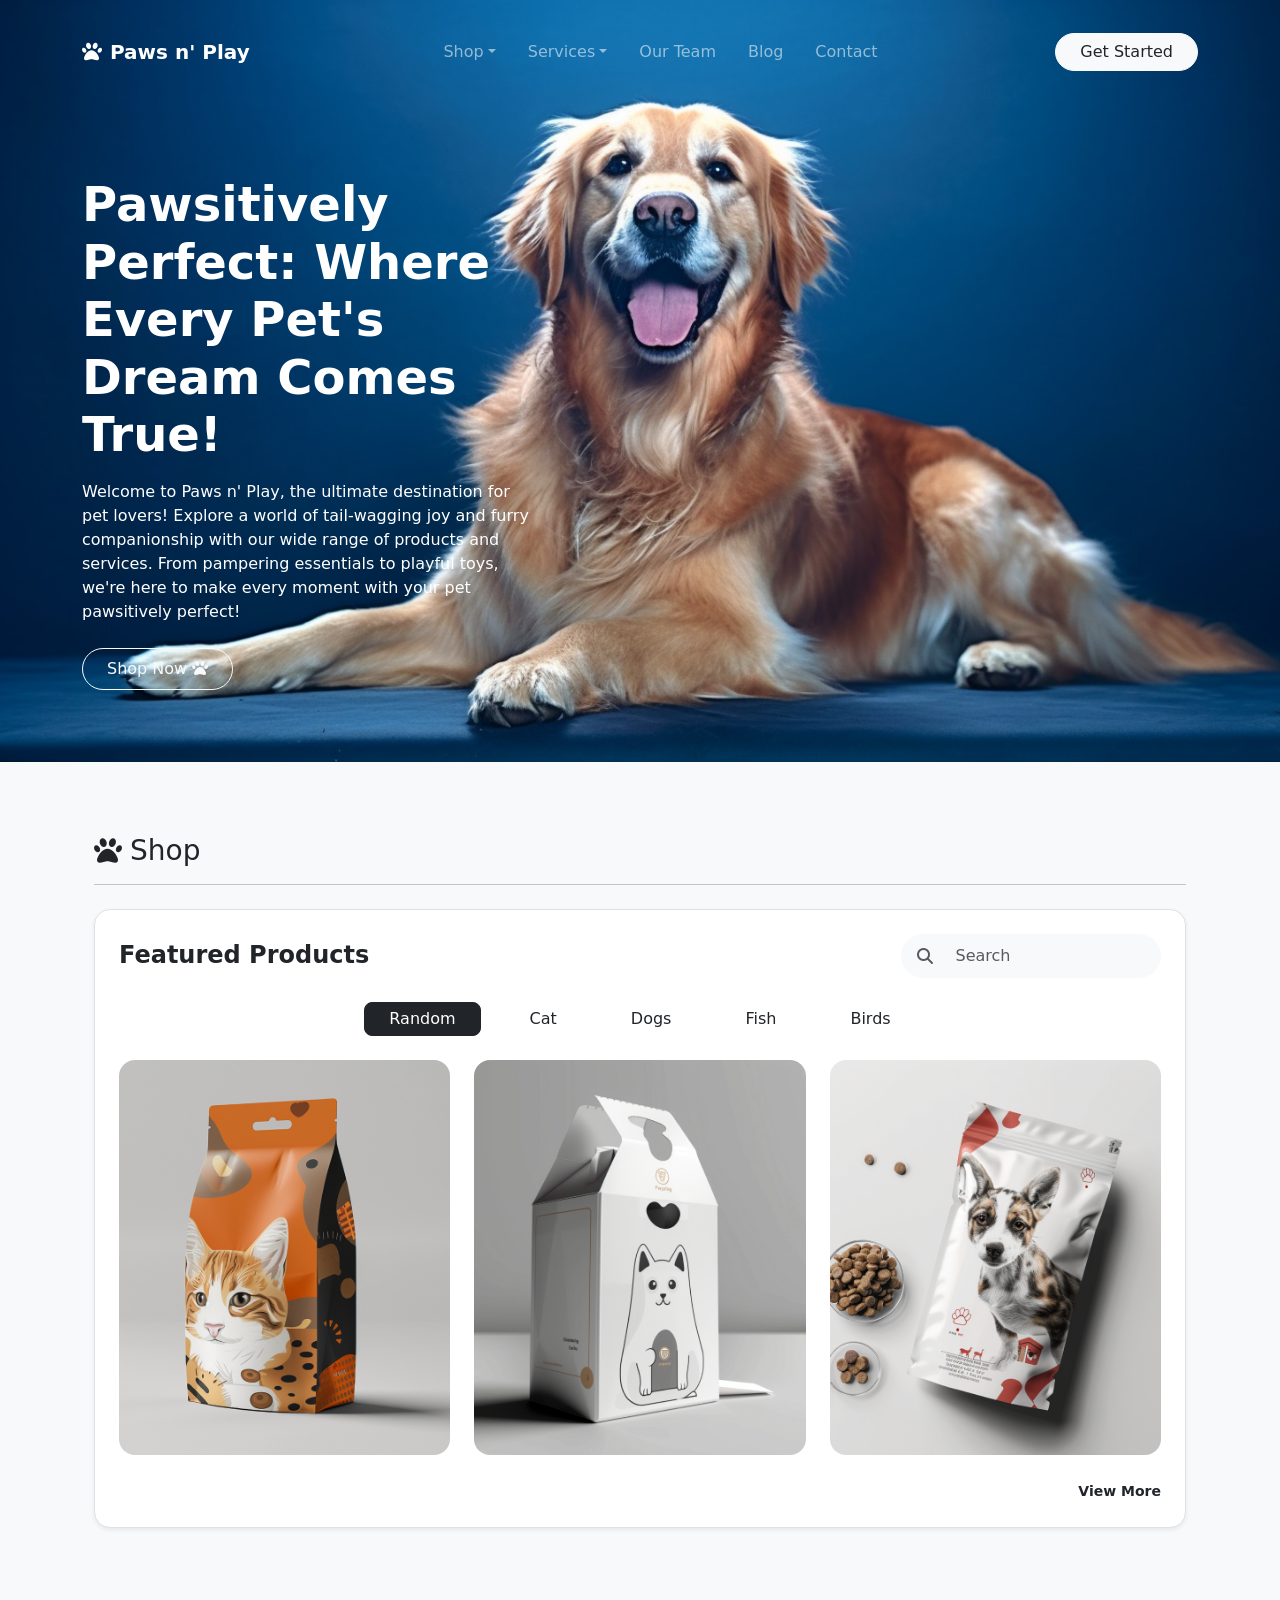
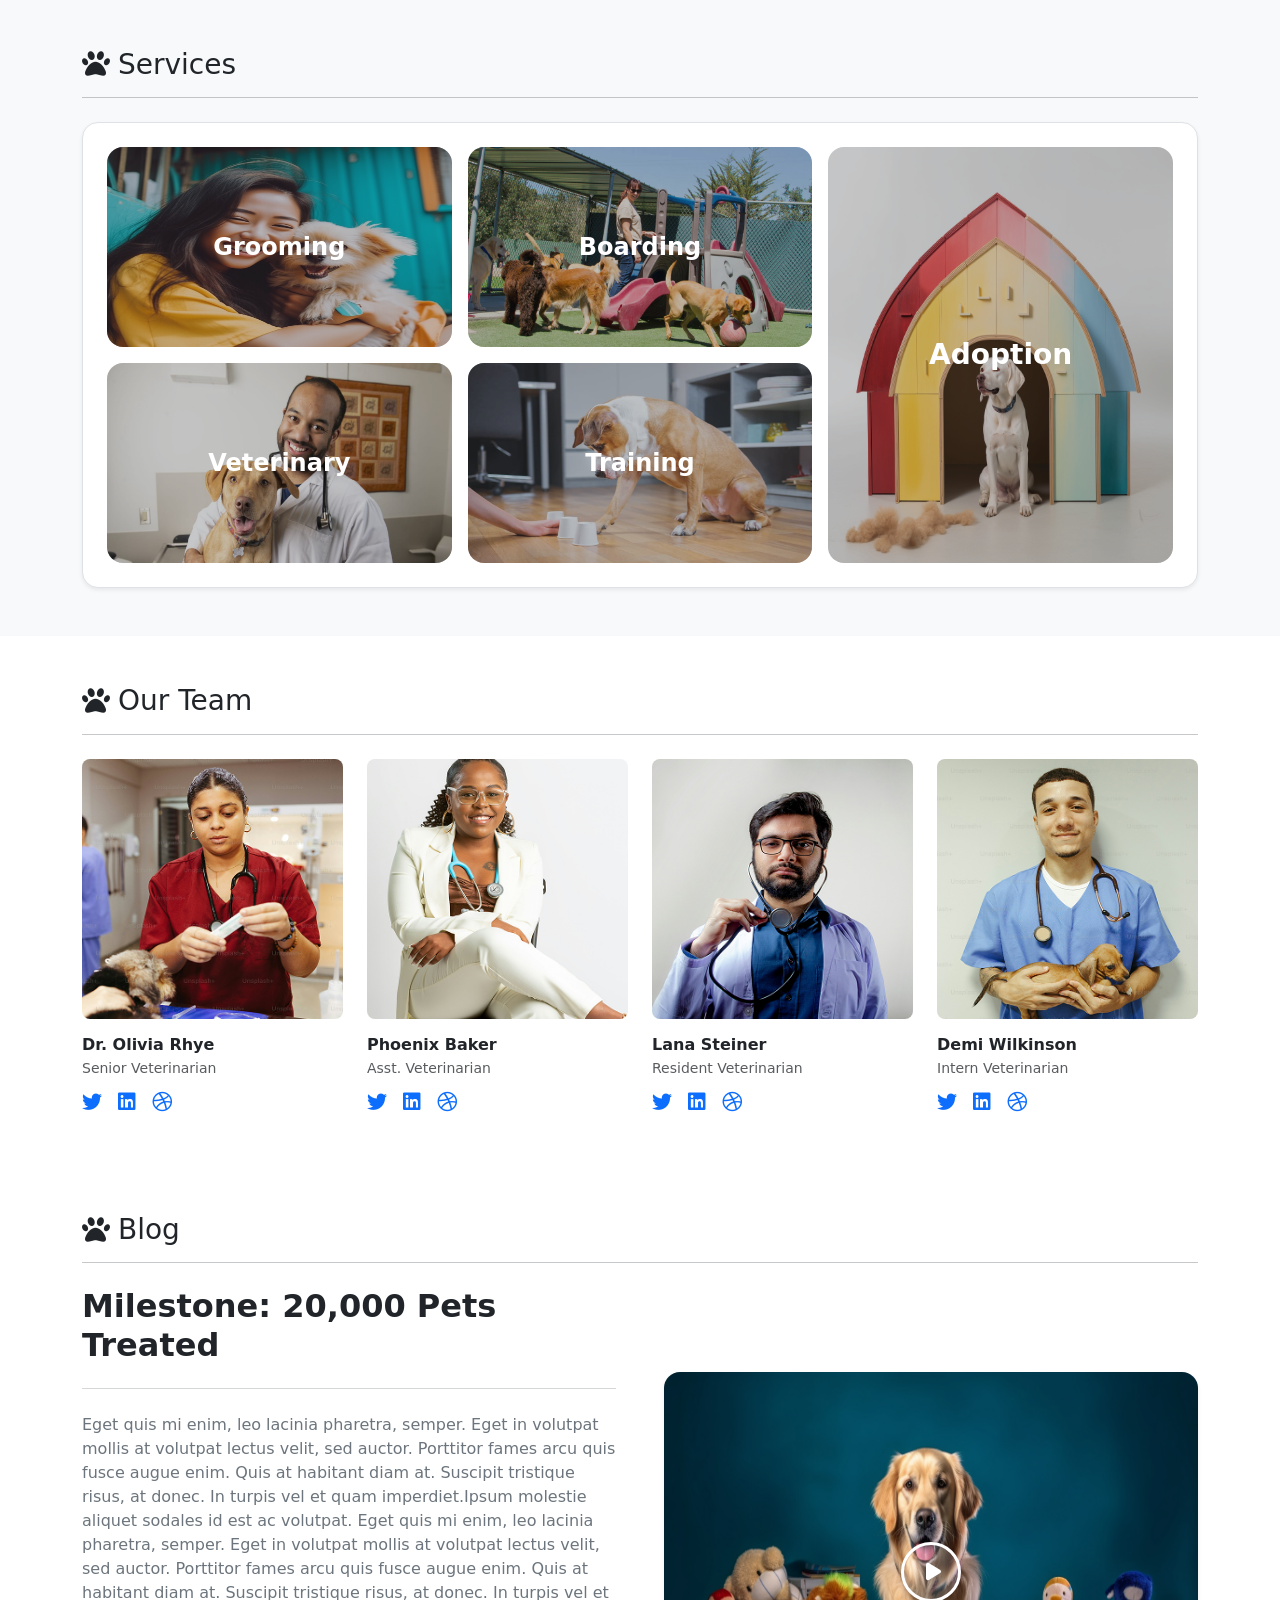
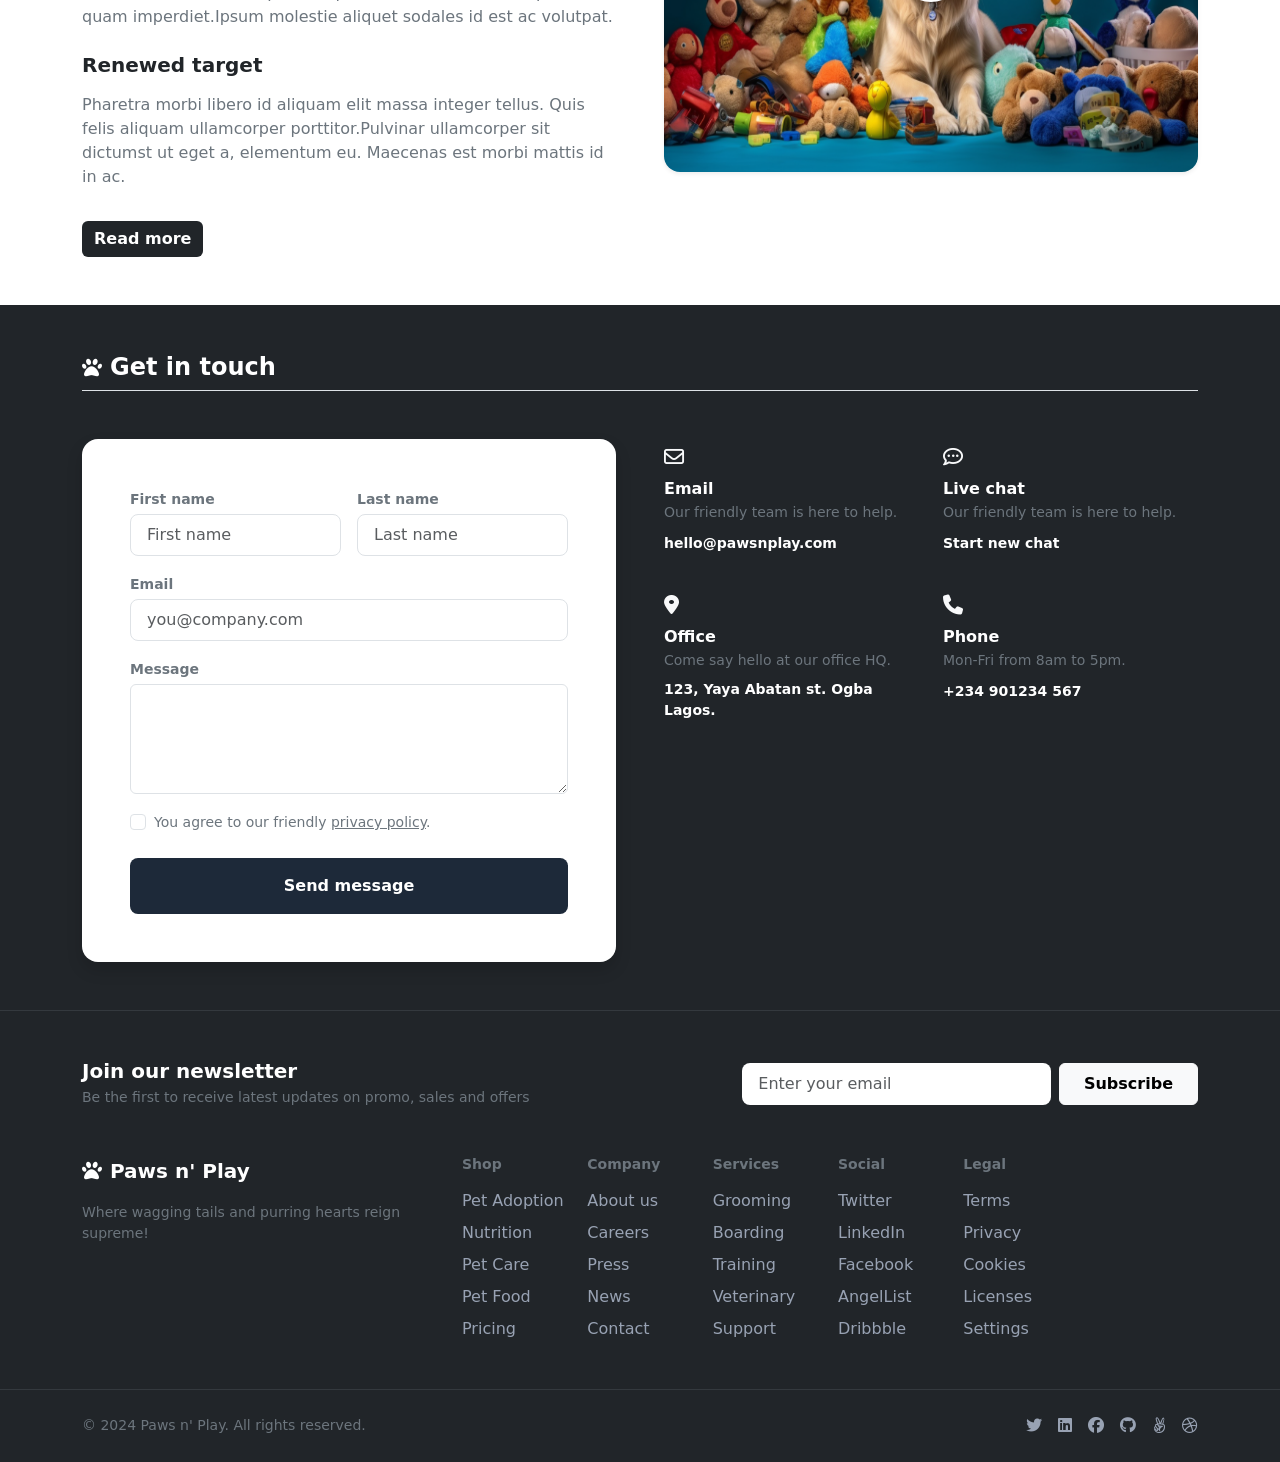
<file: session 10/index.html>
<!doctype html>
<html lang="en">
  <head>
    <meta charset="utf-8">
    <meta name="viewport" content="width=device-width, initial-scale=1">
    <link rel="stylesheet" href="https://cdnjs.cloudflare.com/ajax/libs/font-awesome/6.4.0/css/all.min.css">
    <link href="https://cdn.jsdelivr.net/npm/bootstrap@5.3.0/dist/css/bootstrap.min.css" rel="stylesheet">
    <link rel="stylesheet" href="CSS/style.css">
  </head>
<body>

    <!-- Section 1 -->

    <section class="section1 text-white py-4 bg-dark">
        <div class="container">
            
            <nav class="navbar navbar-expand-lg navbar-dark px-0 mb-5">
                <div class="container-fluid px-0">
                    <a class="navbar-brand d-flex align-items-center gap-2 fw-bold" href="">
                        <i class="fa-solid fa-paw"></i> Paws n' Play </a>
                    
                    <button class="navbar-toggler" type="button" data-bs-toggle="collapse" data-bs-target="#navbarNav">
                        <span class="navbar-toggler-icon"></span>
                    </button>
                    
                    <div class="collapse navbar-collapse" id="navbarNav">
                        <ul class="navbar-nav mx-auto mb-2 mb-lg-0 gap-3">
                            <li class="nav-item dropdown">
                                <a class="nav-link dropdown-toggle" href="#shop" role="button" data-bs-toggle="dropdown">Shop</a>
                            </li>
                            <li class="nav-item dropdown">
                                <a class="nav-link dropdown-toggle" href="#services" role="button" data-bs-toggle="dropdown">Services</a>
                            </li>

                            <li class="nav-item">
                                <a class="nav-link" href="#team">Our Team</a>
                            </li>
                           
                            <li class="nav-item">
                                <a class="nav-link" href="#blog">Blog</a>
                            </li>

                            <li class="nav-item">
                                <a class="nav-link" href="#contact">Contact</a>
                            </li>
                        </ul>
                        <button class="btn btn-light rounded-pill px-4 fw-medium text-dark">Get Started</button>
                    </div>
                </div>
            </nav>

            <!-- Content -->
            <div class="row align-items-center py-5">
                <div class="col-lg-5 col-md-7">
                    <h1 class="display-5 fw-bold  mb-3">
                        Pawsitively Perfect: Where Every Pet's Dream Comes True!
                    </h1>
                    <p class=" mb-4">
                        Welcome to Paws n' Play, the ultimate destination for pet lovers! Explore a world of tail-wagging joy and furry companionship with our wide range of products and services. From pampering essentials to playful toys, we're here to make every moment with your pet pawsitively perfect!
                    </p>
                    <button class="btn btn-outline-light rounded-pill px-4 py-2  align-items-center gap-2">
                        Shop Now <i class="fa-solid fa-paw"></i></button>
                </div>
            </div>

        </div>
    </section>

   <!-- Shop -->
    
    <section class="bg-light py-5" id="shop">

    <div class="container">

       <div class="container my-4">
      <h3 class="mb-3 d-flex align-items-center gap-2">
        <i class="fa-solid fa-paw"></i> Shop
      </h3>
      <hr class="mb-4">

        <div class="card border rounded-4 p-4 shadow-sm bg-white">
            
            <!-- Header -->
            <div class="d-flex justify-content-between align-items-center mb-4 gap-3">
                <h2 class="h4 fw-bold m-0">Featured Products</h2>
                
              
                <div class="input-group rounded-pill bg-light px-3 py-1 border-0 w-25">
                    <span class="input-group-text bg-transparent border-0 text-muted ps-0">
                        <i class="fa-solid fa-magnifying-glass"></i>
                    </span>
                    <input type="text" class="form-control bg-transparent d-sm-none d-md-block border-0 shadow-none" placeholder="Search">
                </div>
            </div>

            <!-- MENU -->
            <div class="d-flex justify-content-center gap-2 gap-md-4 mb-4 fw-medium text-secondary">
                <button class="btn btn-dark rounded-3 px-4 py-1">Random</button>
                <button class="btn px-4 py-1">Cat</button>
                <button class="btn px-4 py-1">Dogs</button>
                <button class="btn px-4 py-1">Fish</button>
                <button class="btn px-4 py-1">Birds</button>
            </div>

            <div class="row g-4">
                
                <!-- Card 1 -->
                <div class="col-md-4">
                    <div class="card border-0 rounded-4 overflow-hidden position-relative product-card text-white">
                        <img src="images/Product Card.png" class="card-img w-100 ">
                        
                        <div class="card-img-overlay bg-dark bg-opacity-75 d-flex flex-column justify-content-between p-3 product-overlay">
                            <div class="d-flex justify-content-between align-items-center">
                                <span class="fw-bold fs-5">$15,000.00</span>
                                <div class="btn text-white p-0 fs-5"><i class="fa-regular fa-heart"></i></div>
                            </div>
                            
                            <div class="text-center px-2">
                                <h3 class="fw-bold mb-2">Multivitamin For Cat</h3>
                                <p class="small opacity-75 mb-0">Lorem ipsum dolor sit amet consectetur. Vitae donec pellentesque ut eget tempor egestas diam.</p>
                            </div>
                            
                            <div class="d-flex gap-2 justify-content-center">
                                <div class="btn btn-dark bg-dark-blue bg-dark rounded-3 px-3 py-2 border-0 d-flex align-items-center gap-2">
                                    <span>+</span> <span>1</span> <span>-</span>
                                </div>
                                <button class="btn btn-dark bg-dark-blue bg-dark rounded-3 px-3 py-2 border-0 fw-medium">Add to card</button>
                            </div>
                        </div>
                    </div>
                </div>

                <!-- Card 2 -->
                <div class="col-md-4">
                    <div class="card border-0 rounded-4 overflow-hidden position-relative product-card text-white">
                        <img src="images/Product Card (1).png" class="card-img w-100">
                        
                        <div class="card-img-overlay bg-dark bg-opacity-75 d-flex flex-column justify-content-between p-3 product-overlay">
                            <div class="d-flex justify-content-between align-items-center">
                                <span class="fw-bold fs-5">$15,000.00</span>
                                <div class="btn text-white p-0 fs-5"><i class="fa-regular fa-heart"></i></div>
                            </div>
                            <div class="text-center px-2">
                                <h3 class="h4 fw-bold mb-2">Cat Food</h3>
                                <p class="small opacity-75 mb-0">Lorem ipsum dolor sit amet consectetur. Vitae donec pellentesque ut eget tempor egestas diam.</p>
                            </div>
                            <div class="d-flex gap-2 justify-content-center">
                                <div class="btn btn-dark bg-dark-blue bg-dark rounded-3 px-3 py-2 border-0 d-flex align-items-center gap-2">
                                    <span>+</span> <span>1</span> <span>-</span>
                                </div>
                                <button class="btn btn-dark bg-dark-blue bg-dark rounded-3 px-3 py-2 border-0 fw-medium">Add to card</button>
                            </div>
                        </div>
                    </div>
                </div>

                <!-- Card 3 -->
                <div class="col-md-4 d-sm-none d-md-flex">
                    <div class="card border-0 rounded-4 overflow-hidden position-relative product-card text-white">
                        <img src="images/Product Card (2).png" class="card-img w-100 ">
                        
                        <div class="card-img-overlay bg-dark bg-opacity-75 d-flex flex-column justify-content-between p-3 product-overlay">
                            <div class="d-flex justify-content-between align-items-center">
                                <span class="fw-bold fs-5">$15,000.00</span>
                                <div class="btn text-white p-0 fs-5"><i class="fa-regular fa-heart"></i></div>
                            </div>
                            <div class="text-center px-2">
                                <h3 class="h4 fw-bold mb-2">Dog Food</h3>
                                <p class="small opacity-75 mb-0">Lorem ipsum dolor sit amet consectetur. Vitae donec pellentesque ut eget tempor egestas diam.</p>
                            </div>
                            <div class="d-flex gap-2 justify-content-center">
                                <div class="btn btn-dark bg-dark-blue bg-dark rounded-3 px-3 py-2 border-0 d-flex align-items-center gap-2">
                                    <span>+</span> <span>1</span> <span>-</span>
                                </div>
                                <button class="btn btn-dark bg-dark-blue bg-dark rounded-3 px-3 py-2 border-0 fw-medium">Add to card</button>
                            </div>
                        </div>
                    </div>
                </div>

            </div>

            <!-- View More BTN -->
            <div class="text-end mt-4">
                <a href="" class="text-dark fw-bold text-decoration-none small">View More</a>
            </div>

        </div>
    </div>
  </section>

<!-- services -->

<section class="bg-light py-5" id="services">

    <div class="container">
         <div>
             <h3 class="mb-3 d-flex align-items-center gap-2">
               <i class="fa-solid fa-paw"></i> Services
             </h3>
             <hr class="mb-4">
          </div>

        <div class="card border rounded-4 p-4 shadow-sm bg-white">
            <div class="row g-3">
                
                <!-- Left Side -->
                <div class="col-lg-8">
                    <div class="row g-3">
                        
                        <!-- Grooming -->
                        <div class="col-6">
                            <div class="card border-0 rounded-4 overflow-hidden position-relative service-card text-white">
                                <img src="images/9295d3b3801b364cd5b01fabeb30f82af2cf48fb (1).png" class="service-card-img-sm">
                                <div class="card-img-overlay d-flex align-items-center justify-content-center bg-dark bg-opacity-25 default-title">
                                    <h3 class="fw-bold m-0 fs-4 text-center">Grooming</h3>
                                </div>
                                <div class="card-img-overlay bg-dark bg-opacity-75 d-flex flex-column justify-content-center align-items-center text-center p-3 hover-overlay">
                                    <h3 class="fw-bold mb-2 fs-4">Grooming</h3>
                                    <p class="small opacity-75 mb-3 d-none d-md-block">Lorem ipsum dolor sit amet consectetur. Vitae donec pellentesque ut eget tempor egestas diam.</p>
                                    <a href="" class="btn btn-dark bg-dark-blue bg-dark rounded-3 px-3 py-2 border-0 btn-sm">Learn more</a>
                                </div>
                            </div>
                        </div>

                        <!-- Boarding -->
                        <div class="col-6">
                            <div class="card border-0 rounded-4 overflow-hidden position-relative service-card text-white">
                                <img src="images/98c52114fc9f631fa34220f9e74f48d24975ebac.png" class="service-card-img-sm">
                                <div class="card-img-overlay d-flex align-items-center justify-content-center bg-dark bg-opacity-25 default-title">
                                    <h3 class="fw-bold m-0 fs-4 text-center">Boarding</h3>
                                </div>
                                <div class="card-img-overlay bg-dark bg-opacity-75 d-flex flex-column justify-content-center align-items-center text-center p-3 hover-overlay">
                                    <h3 class="fw-bold mb-2 fs-4">Boarding</h3>
                                    <p class="small opacity-75 mb-3 d-none d-md-block">Lorem ipsum dolor sit amet consectetur. Vitae donec pellentesque ut eget tempor egestas diam.</p>
                                    <a href="" class="btn btn-dark bg-dark-blue bg-dark rounded-3 px-3 py-2 border-0 btn-sm">Learn more</a>
                                </div>
                            </div>
                        </div>

                        <!-- Veterinary -->
                        <div class="col-6">
                            <div class="card border-0 rounded-4 overflow-hidden position-relative service-card text-white">
                                <img src="images/a9e5e8c818fb8b296eaef056d77b873660b08b2e.png" class="service-card-img-sm">
                                <div class="card-img-overlay d-flex align-items-center justify-content-center bg-dark bg-opacity-25 default-title">
                                    <h3 class="fw-bold m-0 fs-4 text-center">Veterinary</h3>
                                </div>
                                <div class="card-img-overlay bg-dark bg-opacity-75 d-flex flex-column justify-content-center align-items-center text-center p-3 hover-overlay">
                                    <h3 class="fw-bold mb-2 fs-4">Veterinary</h3>
                                    <p class="small opacity-75 mb-3 d-none d-md-block">Lorem ipsum dolor sit amet consectetur. Vitae donec pellentesque ut eget tempor egestas diam.</p>
                                    <a href="" class="btn btn-dark bg-dark-blue bg-dark rounded-3 px-3 py-2 border-0 btn-sm">Learn more</a>
                                </div>
                            </div>
                        </div>

                        <!-- Training -->
                        <div class="col-6">
                            <div class="card border-0 rounded-4 overflow-hidden position-relative service-card text-white">
                                <img src="images/6d857b3a46ff7ffc416d7be5a5cded171952dd21.png" class="service-card-img-sm">
                                <div class="card-img-overlay d-flex align-items-center justify-content-center bg-dark bg-opacity-25 default-title">
                                    <h3 class="fw-bold m-0 fs-4 text-center">Training</h3>
                                </div>
                                <div class="card-img-overlay bg-dark bg-opacity-75 d-flex flex-column justify-content-center align-items-center text-center p-3 hover-overlay">
                                    <h3 class="fw-bold mb-2 fs-4">Training</h3>
                                    <p class="small opacity-75 mb-3 d-none d-md-block">Lorem ipsum dolor sit amet consectetur. Vitae donec pellentesque ut eget tempor egestas diam.</p>
                                    <a href="" class="btn btn-dark bg-dark-blue bg-dark rounded-3 px-3 py-2 border-0 btn-sm">Learn more</a>
                                </div>
                            </div>
                        </div>

                    </div>
                </div>

                <!-- Adoption -->
                <div class="col-lg-4">
                    <div class="card border-0 rounded-4 overflow-hidden position-relative service-card text-white">
                        <img src="images/e69a13d80f2730b0cfcdede0f7d76c48b9ae298a.png" class="service-card-img-lg">
                        <div class="card-img-overlay d-flex align-items-center justify-content-center bg-dark bg-opacity-25 default-title">
                            <h3 class="fw-bold m-0 fs-3 text-center">Adoption</h3>
                        </div>
                        <div class="card-img-overlay bg-dark bg-opacity-75 d-flex flex-column justify-content-center align-items-center text-center p-3 hover-overlay">
                            <h3 class="fw-bold mb-2 fs-3">Adoption</h3>
                            <p class="small opacity-75 mb-3 d-none d-md-block">Lorem ipsum dolor sit amet consectetur. Vitae donec pellentesque ut eget tempor egestas diam.</p>
                            <a href="" class="btn btn-dark bg-dark-blue bg-dark rounded-3 px-3 py-2 border-0 btn-sm">Learn more</a>
                        </div>
                    </div>
                </div>

            </div>

        </div>
    </div>

</section>

<!-- Team -->

<section class="bg-white py-5" id="team">
    <div class="container">
        
        <!-- Header -->
         <div>
             <h3 class="mb-3 d-flex align-items-center gap-2">
               <i class="fa-solid fa-paw"></i> Our Team </h3>
             <hr class="mb-4">
          </div>

        <div class="row g-4">
            
            <!-- Member 1 -->
            <div class="col-12 col-sm-6 col-lg-3">
                <div class="card border-0">
                    <img src="images/unsplash_DEQAyBEDRQE.png" class="team-img rounded-3 mb-3">
                    <div class="card-body p-0">
                        <h3 class="h6 fw-bold text-dark mb-1">Dr. Olivia Rhye</h3>
                        <p class="small text-muted mb-2">Senior Veterinarian</p>
                        <div class="d-flex gap-3 social-icons fs-5">
                            <a href=""><i class="fa-brands fa-twitter"></i></a>
                            <a href=""><i class="fa-brands fa-linkedin"></i></a>
                            <a href=""><i class="fa-dribbble fa-brands"></i></a>
                        </div>
                    </div>
                </div>
            </div>

            <!-- Member 2 -->
            <div class="col-12 col-sm-6 col-lg-3">
                <div class="card border-0">
                    <img src="images/unsplash_O13B7suRG4A.png" class="team-img rounded-3 mb-3">
                    <div class="card-body p-0">
                        <h3 class="h6 fw-bold text-dark mb-1">Phoenix Baker</h3>
                        <p class="small text-muted mb-2">Asst. Veterinarian</p>
                        <div class="d-flex gap-3 social-icons fs-5">
                            <a href=""><i class="fa-brands fa-twitter"></i></a>
                            <a href=""><i class="fa-brands fa-linkedin"></i></a>
                            <a href=""><i class="fa-dribbble fa-brands"></i></a>
                        </div>
                    </div>
                </div>
            </div>

            <!-- Member 3 -->
            <div class="col-12 col-sm-6 col-lg-3">
                <div class="card border-0">
                    <img src="images/unsplash_E6Vo_4i-3Xg.png" class="team-img rounded-3 mb-3">
                    <div class="card-body p-0">
                        <h3 class="h6 fw-bold text-dark mb-1">Lana Steiner</h3>
                        <p class="small text-muted mb-2">Resident Veterinarian</p>
                        <div class="d-flex gap-3 social-icons fs-5">
                            <a href=""><i class="fa-brands fa-twitter"></i></a>
                            <a href=""><i class="fa-brands fa-linkedin"></i></a>
                            <a href=""><i class="fa-dribbble fa-brands"></i></a>
                        </div>
                    </div>
                </div>
            </div>

            <!-- Member 4 -->
            <div class="col-12 col-sm-6 col-lg-3">
                <div class="card border-0">
                    <img src="images/unsplash_eGbmOTQxF04.png" class="team-img rounded-3 mb-3">
                    <div class="card-body p-0">
                        <h3 class="h6 fw-bold text-dark mb-1">Demi Wilkinson</h3>
                        <p class="small text-muted mb-2">Intern Veterinarian</p>
                        <div class="d-flex gap-3 social-icons fs-5">
                            <a href=""><i class="fa-brands fa-twitter"></i></a>
                            <a href=""><i class="fa-brands fa-linkedin"></i></a>
                            <a href=""><i class="fa-dribbble fa-brands"></i></a>
                        </div>
                    </div>
                </div>
            </div>

        </div>

    </div>
</section>

<!-- Blog -->

<section class="bg-white py-5" id="blog">
    <div class="container">
        
        <!-- Header -->
        <div>
             <h3 class="mb-3 d-flex align-items-center gap-2">
               <i class="fa-solid fa-paw"></i> Blog </h3>
             <hr class="mb-4">
          </div>

        <div class="row g-5 align-items-center">
            
            <!-- Left side -->
            <div class="col-lg-6">
                <h1 class="h2 fw-bold text-dark mb-4">Milestone: 20,000 Pets Treated</h1>
                <hr class="my-4 text-muted opacity-25">
                <p class="text-secondary mb-4">
                    Eget quis mi enim, leo lacinia pharetra, semper. Eget in volutpat mollis at volutpat lectus velit, sed auctor. Porttitor fames arcu quis fusce augue enim. Quis at habitant diam at. Suscipit tristique risus, at donec. In turpis vel et quam imperdiet.Ipsum molestie aliquet sodales id est ac volutpat. Eget quis mi enim, leo lacinia pharetra, semper. Eget in volutpat mollis at volutpat lectus velit, sed auctor. Porttitor fames arcu quis fusce augue enim. Quis at habitant diam at. Suscipit tristique risus, at donec. In turpis vel et quam imperdiet.Ipsum molestie aliquet sodales id est ac volutpat.
                </p>

                <h3 class="h5 fw-bold text-dark mb-3">Renewed target</h3>

                <p class="text-secondary lh-base mb-4">
                    Pharetra morbi libero id aliquam elit massa integer tellus. Quis felis aliquam ullamcorper porttitor.Pulvinar ullamcorper sit dictumst ut eget a, elementum eu. Maecenas est morbi mattis id in ac.
                </p>

                <!-- READ MORE BTN -->
                <div class="mt-4 pt-2">
                    <a href="" class="btn btn-dark-navy text-white bg-dark fw-semibold border-0">Read more</a>
                </div>

            </div>

            <!-- Right side -->
            <div class="col-lg-6">
                <div class="position-relative rounded-4 overflow-hidden shadow-sm">
                    
                    <!-- Image -->
                    <img src="images/31705b7bd092ee2c88bc623dab8acc3a5adf8ef0.png" class="blog-video-img w-100">
                    
                    <!-- Play BTN -->
                    <a href="" class="play-btn rounded-circle position-absolute top-50 start-50 translate-middle d-flex align-items-center justify-content-center text-decoration-none fs-5">
                        <i class="fa-solid fa-play ms-1"></i>
                    </a>

                </div>
            </div>

        </div>

    </div>
</section>

<!-- Footer -->

<footer class="bg-dark text-white pt-5">
    <div class="container pb-5" id="contact">
        <div class="d-flex align-items-center gap-2 mb-5 pb-2 border-1 border-bottom ">
            <i class="fa-solid fa-paw fs-5 text-white"></i>
            <h2 class="h4 fw-bold m-0">Get in touch</h2>
        </div>

        <div class="row g-5 align-items-start d-flex flex-column-reverse flex-lg-row">
            
            <!-- Form -->
            <div class="col-lg-6">
                <div class="card border-0 rounded-4 p-4 p-md-5 text-dark bg-white shadow">
                    <form>
                        
                        <div class="row g-3 mb-3">
                            <div class="col-6">
                                <label class="form-label small fw-semibold text-secondary mb-1">First name</label>
                                <input type="text" class="form-control form-control-lg fs-6" placeholder="First name">
                            </div>
                            <div class="col-6">
                                <label class="form-label small fw-semibold text-secondary mb-1">Last name</label>
                                <input type="text" class="form-control form-control-lg fs-6" placeholder="Last name">
                            </div>
                        </div>

                        <div class="mb-3">
                            <label class="form-label small fw-semibold text-secondary mb-1">Email</label>
                            <input type="email" class="form-control form-control-lg fs-6" placeholder="you@company.com">
                        </div>

                        <div class="mb-3">
                            <label class="form-label small fw-semibold text-secondary mb-1">Message</label>
                            <textarea class="form-control fs-6" rows="4"></textarea>
                        </div>

                        <div class="form-check mb-4">
                            <input class="form-check-input" type="checkbox" id="privacyCheck">
                            <label class="form-check-label small text-secondary" for="privacyCheck">
                                You agree to our friendly <a href="" class="text-secondary text-decoration-underline">privacy policy</a>.
                            </label>
                        </div>

                        <!-- Submit BTN -->
                        <button type="submit" class="btn btn-dark bg-custom-card w-100 py-3 rounded-3 fw-semibold border-0">Send message</button>
                    </form>
                </div>
            </div>

            <!-- Contact -->
            <div class="col-lg-6 pt-2">
                <div class="row g-4">
                    
                    <div class="col-sm-6">
                        <div class="mb-2">
                            <i class="fa-regular fa-envelope fs-5 text-light"></i>
                        </div>
                        <h3 class="h6 fw-bold mb-1">Email</h3>
                        <p class="small text-secondary mb-2">Our friendly team is here to help.</p>
                        <a href="mailto:hello@pawsnplay.com" class="small fw-semibold text-white text-decoration-none">hello@pawsnplay.com</a>
                    </div>

                    <div class="col-sm-6">
                        <div class="mb-2">
                            <i class="fa-regular fa-comment-dots fs-5 text-light"></i>
                        </div>
                        <h3 class="h6 fw-bold mb-1">Live chat</h3>
                        <p class="small text-secondary mb-2">Our friendly team is here to help.</p>
                        <a href="" class="small fw-semibold text-white text-decoration-none">Start new chat</a>
                    </div>

                    <div class="col-sm-6 pt-3">
                        <div class="mb-2">
                            <i class="fa-solid fa-location-dot fs-5 text-light"></i>
                        </div>
                        <h3 class="h6 fw-bold mb-1">Office</h3>
                        <p class="small text-secondary mb-2">Come say hello at our office HQ.</p>
                        <p class="small fw-semibold text-white mb-0">123, Yaya Abatan st. Ogba Lagos.</p>
                    </div>

                    <div class="col-sm-6 pt-3">
                        <div class="mb-2">
                            <i class="fa-solid fa-phone fs-5 text-light"></i>
                        </div>
                        <h3 class="h6 fw-bold mb-1">Phone</h3>
                        <p class="small text-secondary mb-2">Mon-Fri from 8am to 5pm.</p>
                        <a href="tel:+234901234567" class="small fw-semibold text-white text-decoration-none">+234 901234 567</a>
                    </div>

                </div>
            </div>

        </div>
    </div>

    <hr class="border-secondary opacity-25 my-0">

    <!-- FOOTER Section 2 -->
    <div class="container py-5">
        <div class="row align-items-center g-3">
            <div class="col-md-7">
                <h3 class="h5 fw-bold mb-1">Join our newsletter</h3>
                <p class="text-secondary small mb-0">Be the first to receive latest updates on promo, sales and offers</p>
            </div>
            <div class="col-md-5">
                <form class="d-flex gap-2">
                    <input type="email" class="form-control form-control-lg fs-6 border-0 bg-white" placeholder="Enter your email">
                    <button type="submit" class="btn btn-light px-4 fw-semibold text-nowrap">Subscribe</button>
                </form>
            </div>
        </div>
    </div>

    <!-- Links -->
    <div class="container pb-5">
        <div class="row g-4">
            
            <div class="col-lg-4 col-md-12">
                <div class="d-flex align-items-center gap-2 mb-3">
                    <i class="fa-solid fa-paw fs-5 text-white"></i>
                    <span class="fw-bold fs-5">Paws n' Play</span>
                </div>
                <p class="text-secondary small pe-lg-4">Where wagging tails and purring hearts reign supreme!</p>
            </div>

            <!-- Links -->
            <div class="col-lg-8 col-md-12">
                <div class="row g-3">
                    <div class="col-6 col-sm-4 col-md-2">
                        <h4 class="small fw-bold text-secondary mb-3">Shop</h4>
                        <ul class="list-unstyled d-flex flex-column gap-2 mb-0">
                            <li><a href="" class="footer-link">Pet Adoption</a></li>
                            <li><a href="" class="footer-link">Nutrition</a></li>
                            <li><a href="" class="footer-link">Pet Care</a></li>
                            <li><a href="" class="footer-link">Pet Food</a></li>
                            <li><a href="" class="footer-link">Pricing</a></li>
                        </ul>
                    </div>
                    <div class="col-6 col-sm-4 col-md-2">
                        <h4 class="small fw-bold text-secondary mb-3">Company</h4>
                        <ul class="list-unstyled d-flex flex-column gap-2 mb-0">
                            <li><a href="" class="footer-link">About us</a></li>
                            <li><a href="" class="footer-link">Careers</a></li>
                            <li><a href="" class="footer-link">Press</a></li>
                            <li><a href="" class="footer-link">News</a></li>
                            <li><a href="" class="footer-link">Contact</a></li>
                        </ul>
                    </div>
                    <div class="col-6 col-sm-4 col-md-2">
                        <h4 class="small fw-bold text-secondary mb-3">Services</h4>
                        <ul class="list-unstyled d-flex flex-column gap-2 mb-0">
                            <li><a href="" class="footer-link">Grooming</a></li>
                            <li><a href="" class="footer-link">Boarding</a></li>
                            <li><a href="" class="footer-link">Training</a></li>
                            <li><a href="" class="footer-link">Veterinary</a></li>
                            <li><a href="" class="footer-link">Support</a></li>
                        </ul>
                    </div>
                    <div class="col-6 col-sm-4 col-md-2">
                        <h4 class="small fw-bold text-secondary mb-3">Social</h4>
                        <ul class="list-unstyled d-flex flex-column gap-2 mb-0">
                            <li><a href="" class="footer-link">Twitter</a></li>
                            <li><a href="" class="footer-link">LinkedIn</a></li>
                            <li><a href="" class="footer-link">Facebook</a></li>
                            <li><a href="" class="footer-link">AngelList</a></li>
                            <li><a href="" class="footer-link">Dribbble</a></li>
                        </ul>
                    </div>
                    <div class="col-6 col-sm-4 col-md-2">
                        <h4 class="small fw-bold text-secondary mb-3">Legal</h4>
                        <ul class="list-unstyled d-flex flex-column gap-2 mb-0">
                            <li><a href="" class="footer-link">Terms</a></li>
                            <li><a href="" class="footer-link">Privacy</a></li>
                            <li><a href="" class="footer-link">Cookies</a></li>
                            <li><a href="" class="footer-link">Licenses</a></li>
                            <li><a href="" class="footer-link">Settings</a></li>
                        </ul>
                    </div>
                </div>
            </div>

        </div>
    </div>

    <div class="border-top border-secondary opacity-25"></div>
    <div class="container py-4">
        <div class="d-flex flex-column flex-sm-row align-items-center justify-content-between gap-3">
            <p class="small text-secondary mb-0">© 2024 Paws n' Play. All rights reserved.</p>
            <div class="d-flex gap-3 ">
                <a href="" class="social-link"><i class="fa-brands fa-twitter"></i></a>
                <a href="" class="social-link"><i class="fa-brands fa-linkedin"></i></a>
                <a href="" class="social-link"><i class="fa-brands fa-facebook"></i></a>
                <a href="" class="social-link"><i class="fa-brands fa-github"></i></a>
                <a href="" class="social-link"><i class="fa-brands fa-angellist"></i></a>
                <a href="" class="social-link"><i class="fa-brands fa-dribbble"></i></a>
            </div>
        </div>
    </div>

</footer>

    <script src="https://cdn.jsdelivr.net/npm/bootstrap@5.3.0/dist/js/bootstrap.bundle.min.js"></script>
  </body>
</html>
</file>
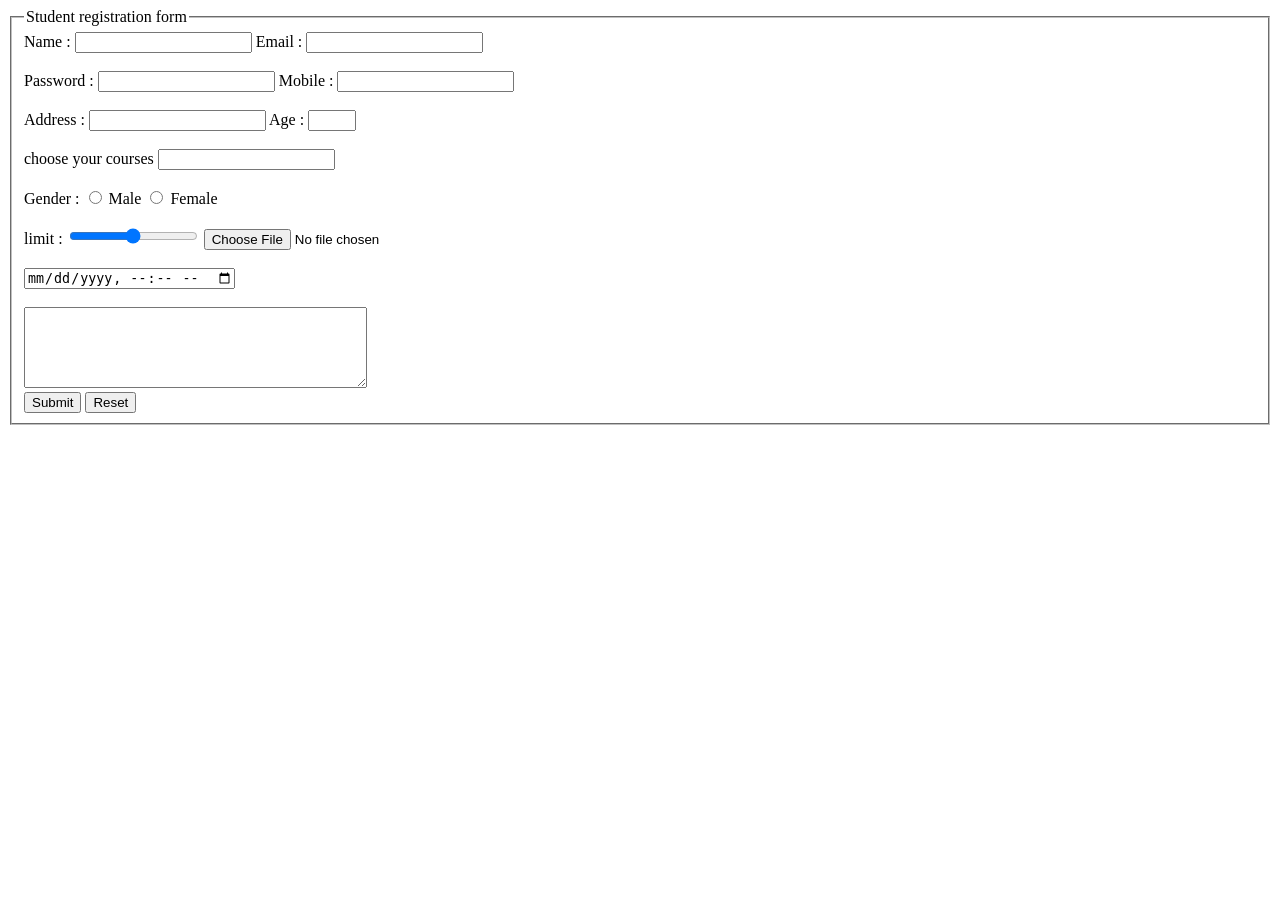
<file: session 2/index.html>
<!DOCTYPE html>
<html>
<head>
    <meta charset="UTF-8">
    <meta name="viewport" content="width = device-width , initial=1.0">
</head>
<body>
    <form>
        <fieldset>
            <legend> Student registration form </legend>

            <div>
                <label> Name : </label>
                <input type="text" maxlength="5" required>

                <label> Email : </label>
                <input type="email" required pattern="[a-zA-Z0,9,_%+-]+@">
            </div>
            <br>
            <div>
                <label> Password : </label>
                <input type="password" required pattern="(?=.*[a-z])(?=.*[A-Z])(?=.*\d)(?=.*[!@#$%^&*]).{8,}" title="1 uppercase , 1 lowercase , number , special character">
                <label>Mobile : </label>
                <input pattern="01[0125][0-9]{8}" required title="015 or 012 or 011 or 010 , contain 11 number">
            </div>
            <br>
            <div>
                <label>Address : </label>
                <input type="text" pattern="[A-Za-z-\s]+" title=" only letters" required>
                <label>Age : </label>
                <input type="number" min="19" max="30">
            </div>
            <br>
            <div>
                <label for="course"> choose your courses</label>
                <input type="text" id="course" name="course" list="courses-list" required>
                <datalist id="courses-list">
                    <option value="HTML">
                    <option value="CSS">
                    <option value="JavaScript">
                    <option value="Python">
                    <option value="PHP">
                    <option value="React">    
                </datalist>
            </div>
            <br>
            <div>
                <label> Gender : </label>
                <input value="Male" type="radio" name="Gender">
                <label>Male</label>
                <input value="Female" type="radio" name="Gender">
                <label>Female</label>
            </div>
            <br>
            <div>
                <label for>limit : </label>
                <input type="range" name="price" min="300" max="500">
                <input type="file" accept=".png,image/png" required>
            </div>
            <br>
            <div>
                <input type="datetime-local" required>
            </div>
            <br>
            <div>
                <textarea name="comment" placeholder="Enter your comment...." title=" Enter your comment " rows="5" cols="40">
                </textarea>
            </div>
            <input type="submit">
            <input type="reset">
        </fieldset>
    </form>
</body>
</html>
</file>
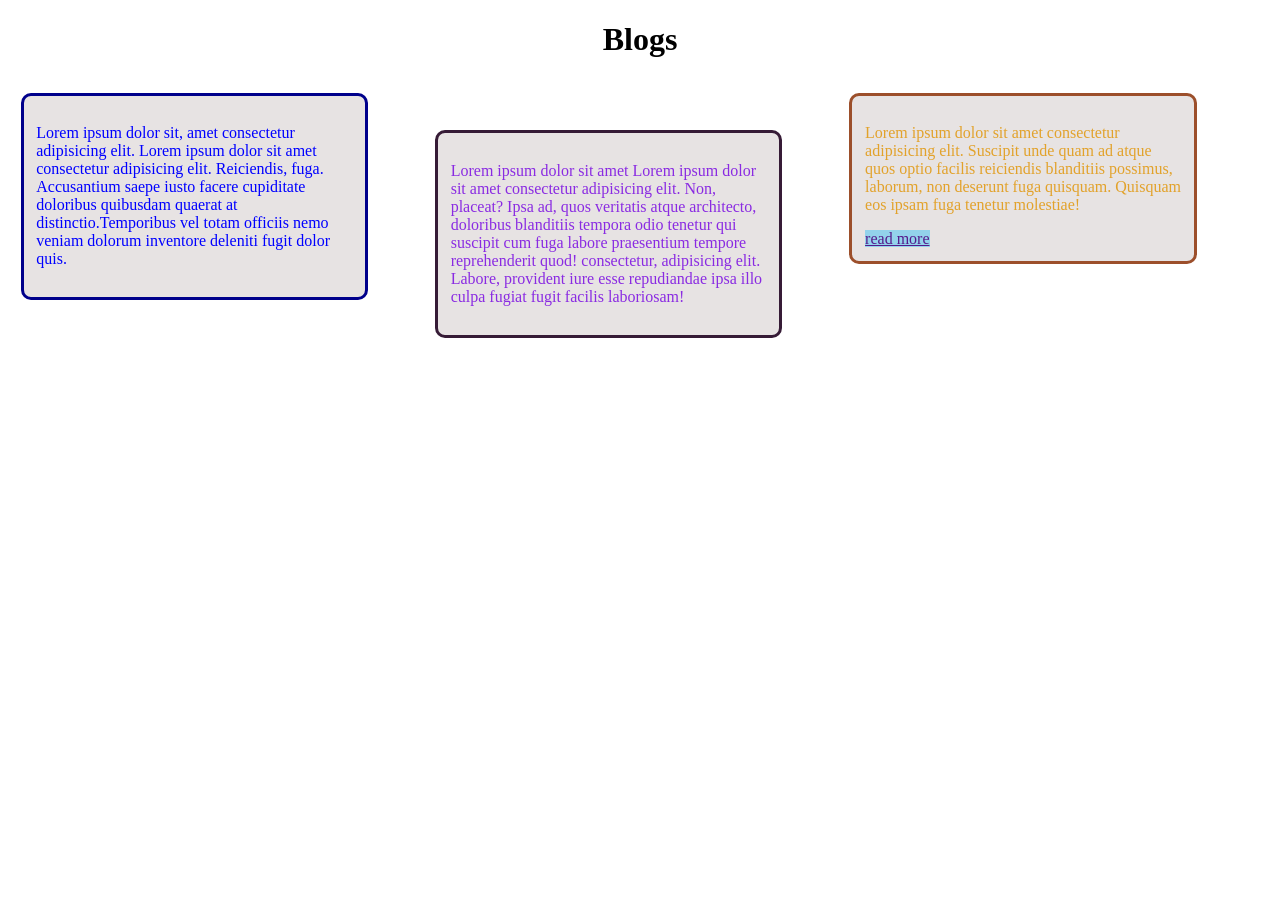
<file: session 3/index.html>
<!DOCTYPE html>
<html>
    <head>
        <link rel="stylesheet" href="CSS/style.css">
    </head>
    <body>
        <h1>Blogs</h1>
        <div class="first">
            <p>Lorem ipsum dolor sit, amet consectetur adipisicing elit. Lorem ipsum dolor sit amet consectetur adipisicing elit. Reiciendis, fuga. Accusantium saepe iusto facere cupiditate doloribus quibusdam quaerat at distinctio.Temporibus vel totam officiis nemo veniam dolorum inventore deleniti fugit dolor quis.</p>
        </div>
        <div class="second">
            <p>Lorem ipsum dolor sit amet Lorem ipsum dolor sit amet consectetur adipisicing elit. Non, placeat? Ipsa ad, quos veritatis atque architecto, doloribus blanditiis tempora odio tenetur qui suscipit cum fuga labore praesentium tempore reprehenderit quod! consectetur, adipisicing elit. Labore, provident iure esse repudiandae ipsa illo culpa fugiat fugit facilis laboriosam!</p>
        </div>
        <div class="third">
            <p>Lorem ipsum dolor sit amet consectetur adipisicing elit. Suscipit unde quam ad atque quos optio facilis reiciendis blanditiis possimus, laborum, non deserunt fuga quisquam. Quisquam eos ipsam fuga tenetur molestiae!</p>
            <a class="link" href="">read more</a>
        </div>
    </body>
</html>
</file>
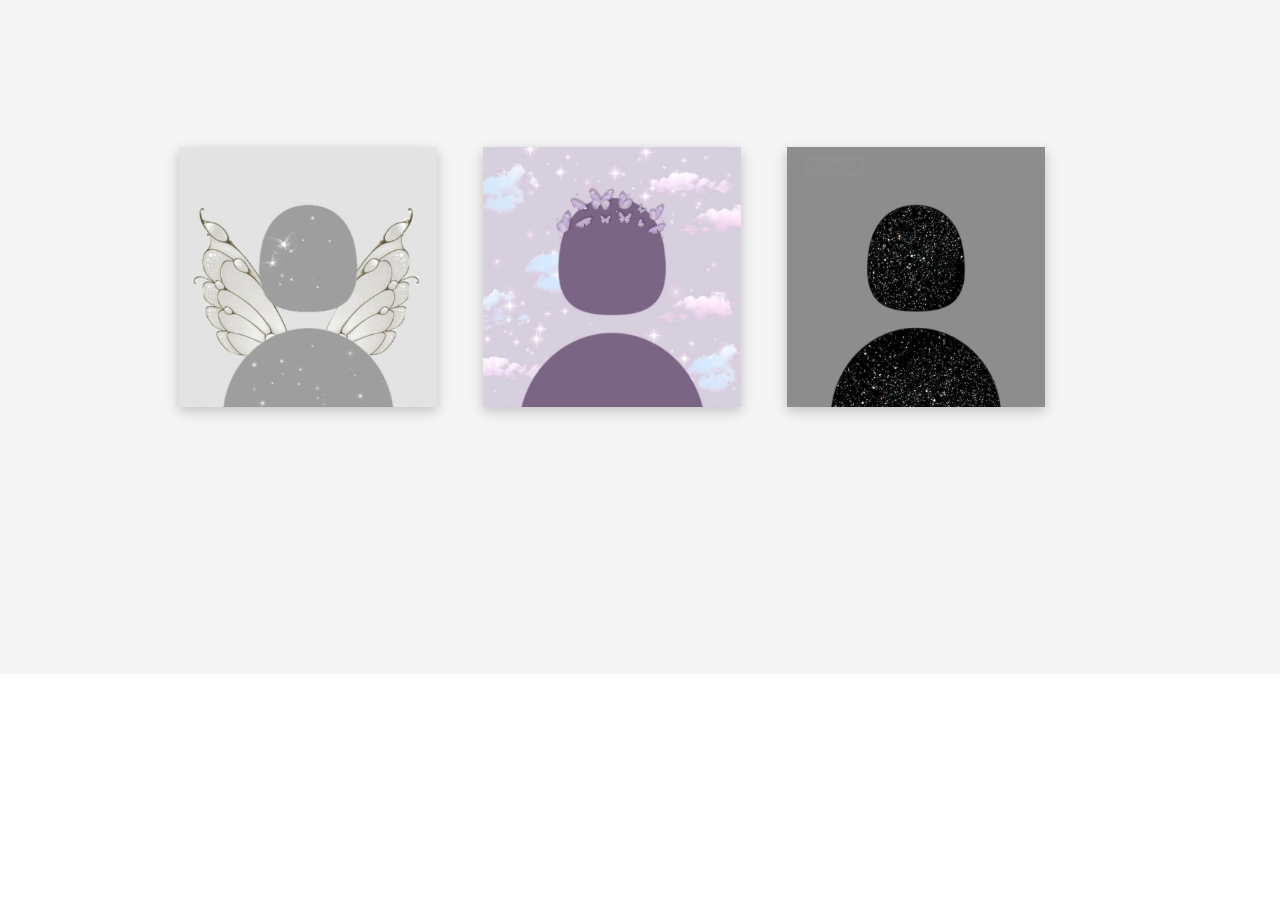
<file: session 8/index.html>
<!DOCTYPE html>
<html>
    <head>
        <meta charset="UTF-8">
        <meta name="viewport" content="width=device-width, initial-scale=1.0">
        <link href="CSS/style.css" rel="stylesheet">
    </head>
    <body>
        <section>
            <div class="container">
                <div class="card">
                    <div class="card-back">
                       <h2> Karan Singh </h2>
                       <p> Graphic Designer </p>
                    </div>
                    <div>
                        <img src="images/74b00c98059fd15a7294323c3631697f.jpg" alt="">
                    </div>
                </div>

                <div class="card">
                    <div class="card-back">
                    <h2> Dolly Seth </h2>
                    <p> Digital marketing </p>
                 </div>
                 <div>
                    <img src="images/b93ba4e78ec0bdd7e6e13b9fab2a0f03.jpg" alt="">
                 </div>
                </div>

                <div class="card">
                    <div class="card-back">
                    <h2> Aakash Agrawal </h2>
                    <p> Chartered Accountant C.A </p>
                 </div>
                  <div>
                    <img src="images/d20376a502431128bf28da32e4eb7812.jpg" alt="">
                  </div>
                </div>
             
            </div>
        </section>
    </body>
</html>
</file>
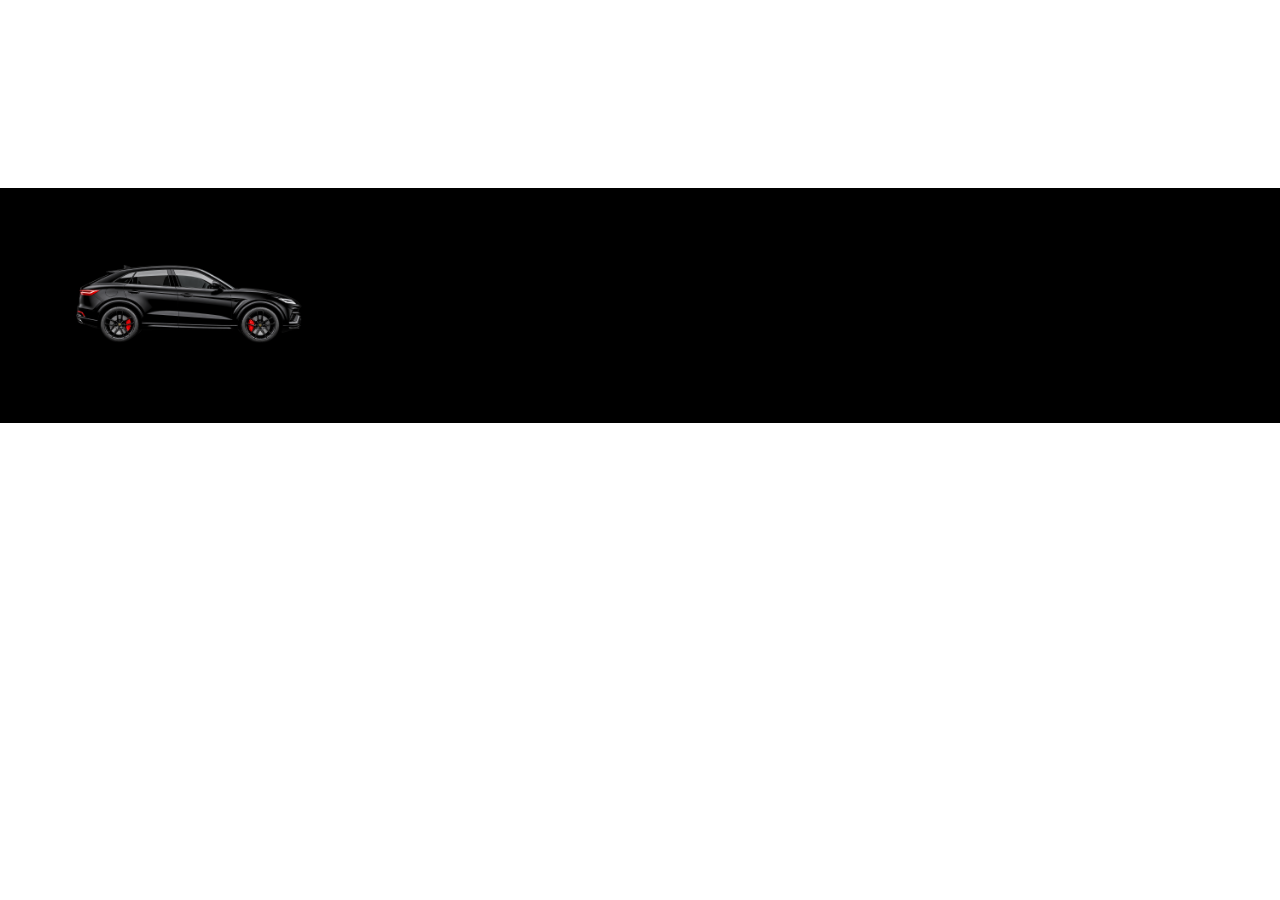
<file: session 9/index.html>
<!DOCTYPE html>
<html>
    <head>
        <meta charset="UTF-8">
        <meta name="viewport" content="width=device-width, initial-scale=1.0">
        <link rel="stylesheet" href="CSS/style.css">
    </head>
    <body>
        <div class="bg-dark container">
            <img src="images/e8dd93f9-97ed-454d-acee-0769877b1d5b.png">
        </div>
    </body>
</html>
</file>
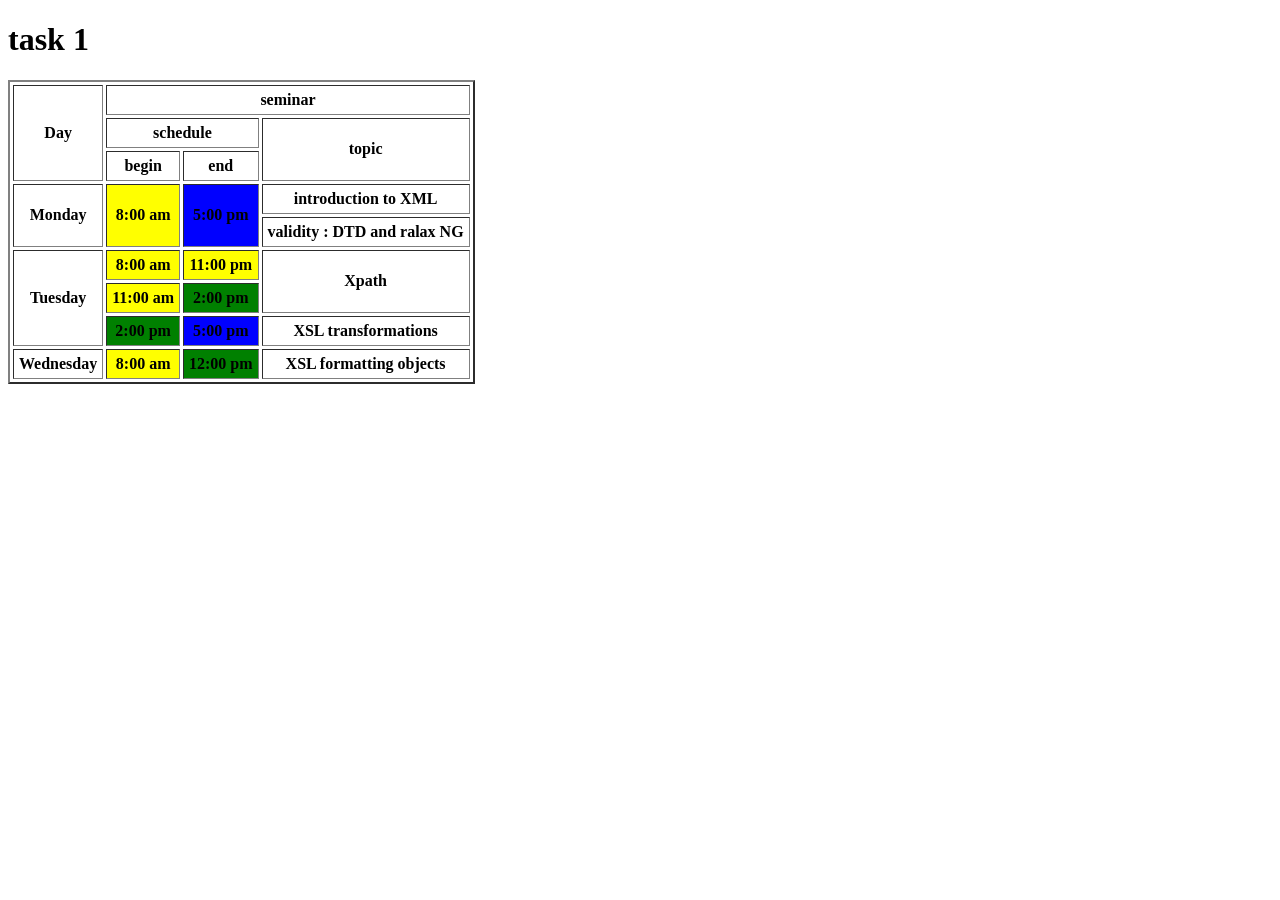
<file: session1/index.html>
<!doctype html>
<html>
    <head>
        <h1>task 1</h1>
    </head>
    <body>
        <table border="2" cellpadding="5" cellspacing="3">
            <tr>
                <th rowspan="3">Day</th>
                <th colspan="3">seminar</th>
            </tr>
            <tr>
                <th colspan="2">schedule</th>
                <th rowspan="2">topic</th>
            </tr>
            <tr>
                <th>begin</th>
                <th>end</th>
            </tr>
            <tr>
                <th rowspan="2">Monday</th>
                <th rowspan="2" bgcolor="yellow">8:00 am</th>
                <th rowspan="2" bgcolor="blue">5:00 pm</th>
                <th>introduction to XML</th>
            </tr>
            <tr>
                <th>validity : DTD and ralax NG</th>
            </tr>
            <tr>
                <th rowspan="3">Tuesday</th>
                <th bgcolor="yellow">8:00 am</th>
                <th bgcolor="yellow">11:00 pm</th>
                <th rowspan="2">Xpath</th>
            </tr>
            <tr>
                <th bgcolor="yellow">11:00 am</th>
                <th bgcolor="green">2:00 pm</th>
            </tr>
            <tr>
                <th bgcolor="green"> 2:00 pm </th>
                <th bgcolor="blue"> 5:00 pm </th>
                <th>XSL transformations </th>
            </tr>
            <tr>
                <th>Wednesday</th>
                <th bgcolor="yellow">8:00 am</th>
                <th bgcolor="green"> 12:00 pm</th>
                <th>XSL formatting objects </th>
            </tr>
        </table>
    </body>

</html>
</file>
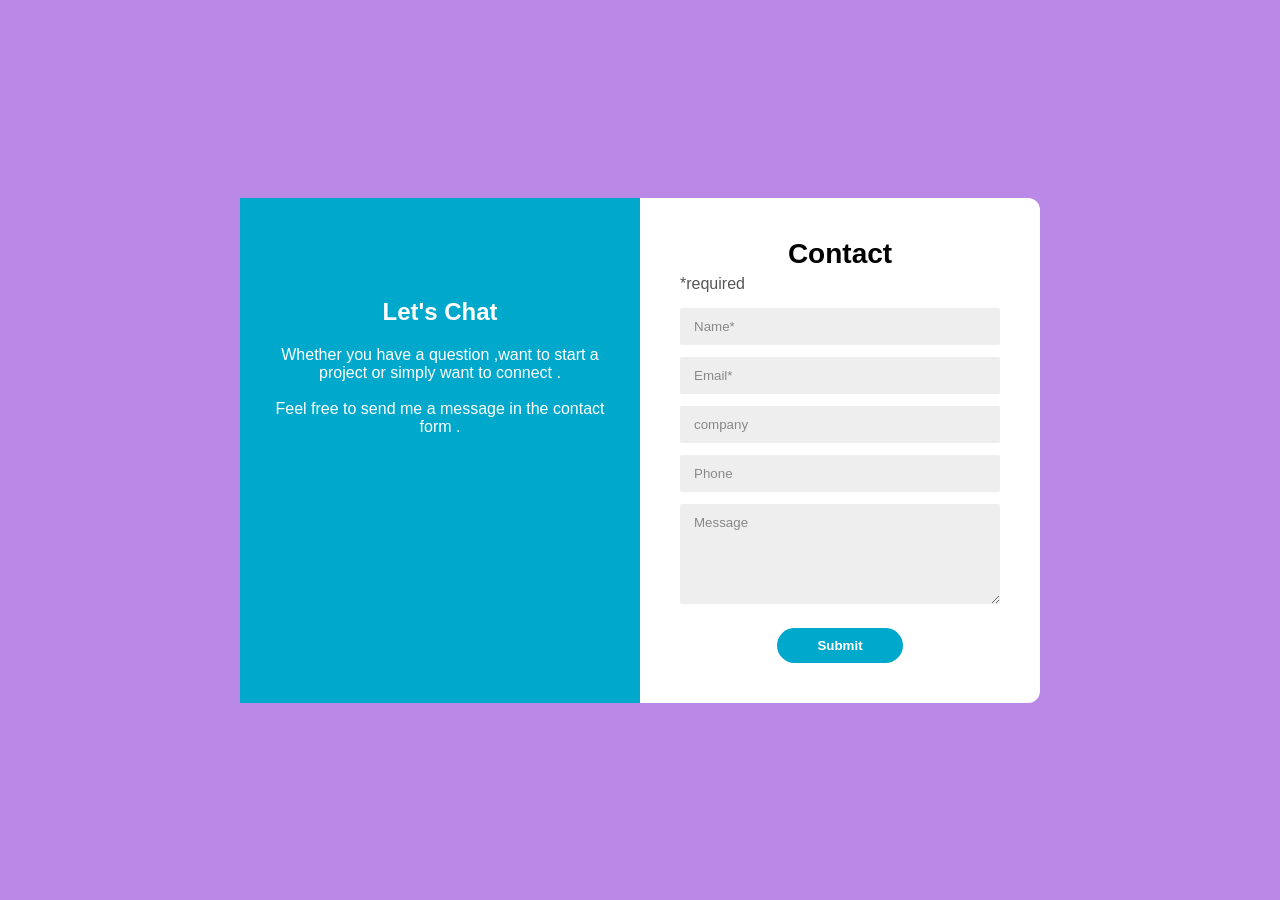
<file: session3 part 2/index.html>
<!DOCTYPE html>
<html>
    <head>
        <meta charset="UTF-8">
        <link rel="stylesheet" href="css/style.css">
        <meta name="viewport" content="width=device-width, initial-scale=1.0">
    </head>
    <body>
        <section class="left section" >
            <div class="container">
                <div class="card">
                    <h1>Let's Chat</h1>
                    <p> Whether you have a question ,want to start a project or simply want to connect .</p>
                    <br>
                    <p> Feel free to send me a message in the contact form .</p>
                </div>
                <div class="form">
                    <h1><b> Contact </b> </h1>
                    <form method="post">
                        <label for=""> *required </label>
                        <div class="inputs">
                            <input name=" name " type="text" maxlength="20" placeholder="Name*" required>
                        </div>
        
                        <div class="inputs">
                            <input name="email" type="email" placeholder="Email*" pattern="[a-zA-Z0,9,_%+-]+@" required>
                        </div>
                        <div class="inputs">
                            <input name="company" type="text" placeholder="company" required>
                        </div>
                        <div class="inputs">
                            <input name="Phone" required placeholder="Phone">
                        </div>
                        <div class="inputs">
                            <textarea type="text" name="comment" rows="5" cols="40" placeholder="Message"></textarea>
                        </div>
                        <input type="submit">
                    
                    </form>
                </div> 
            </div>


        </section>
    </body>
</html>
</file>
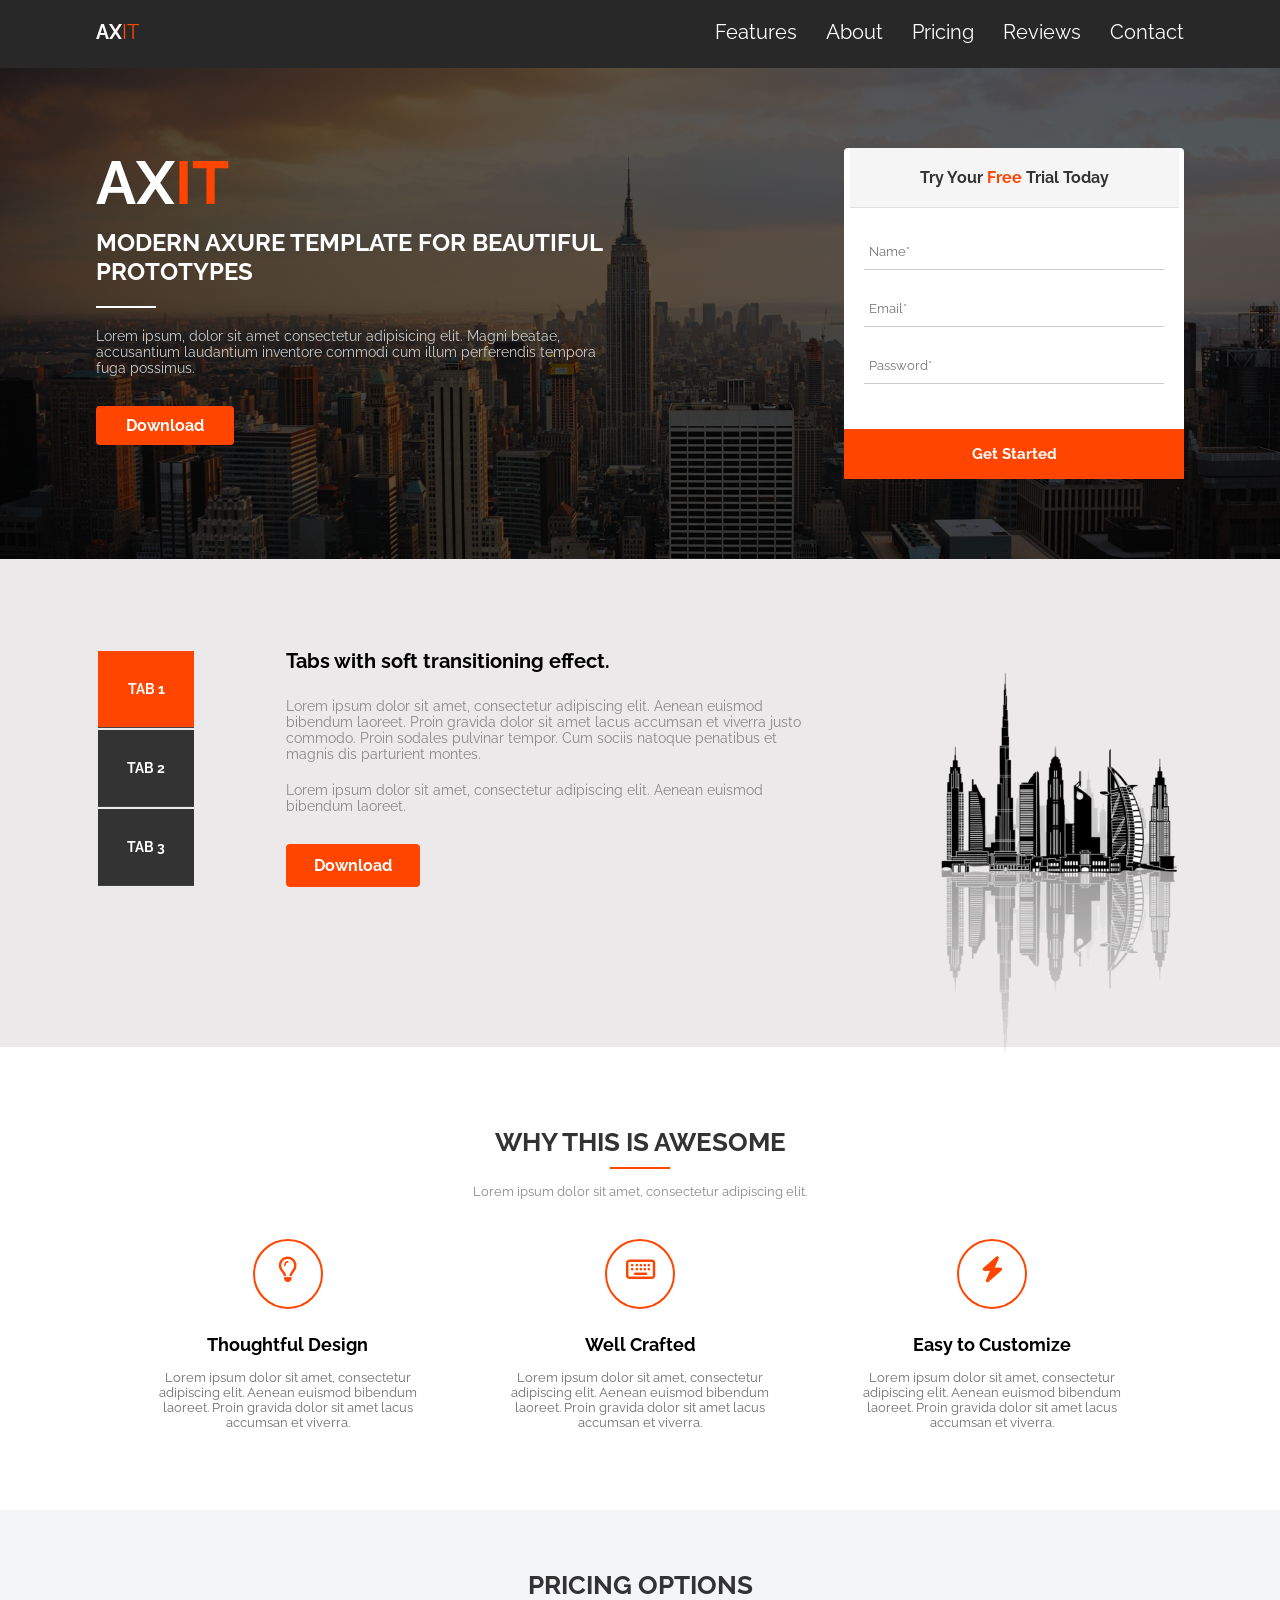
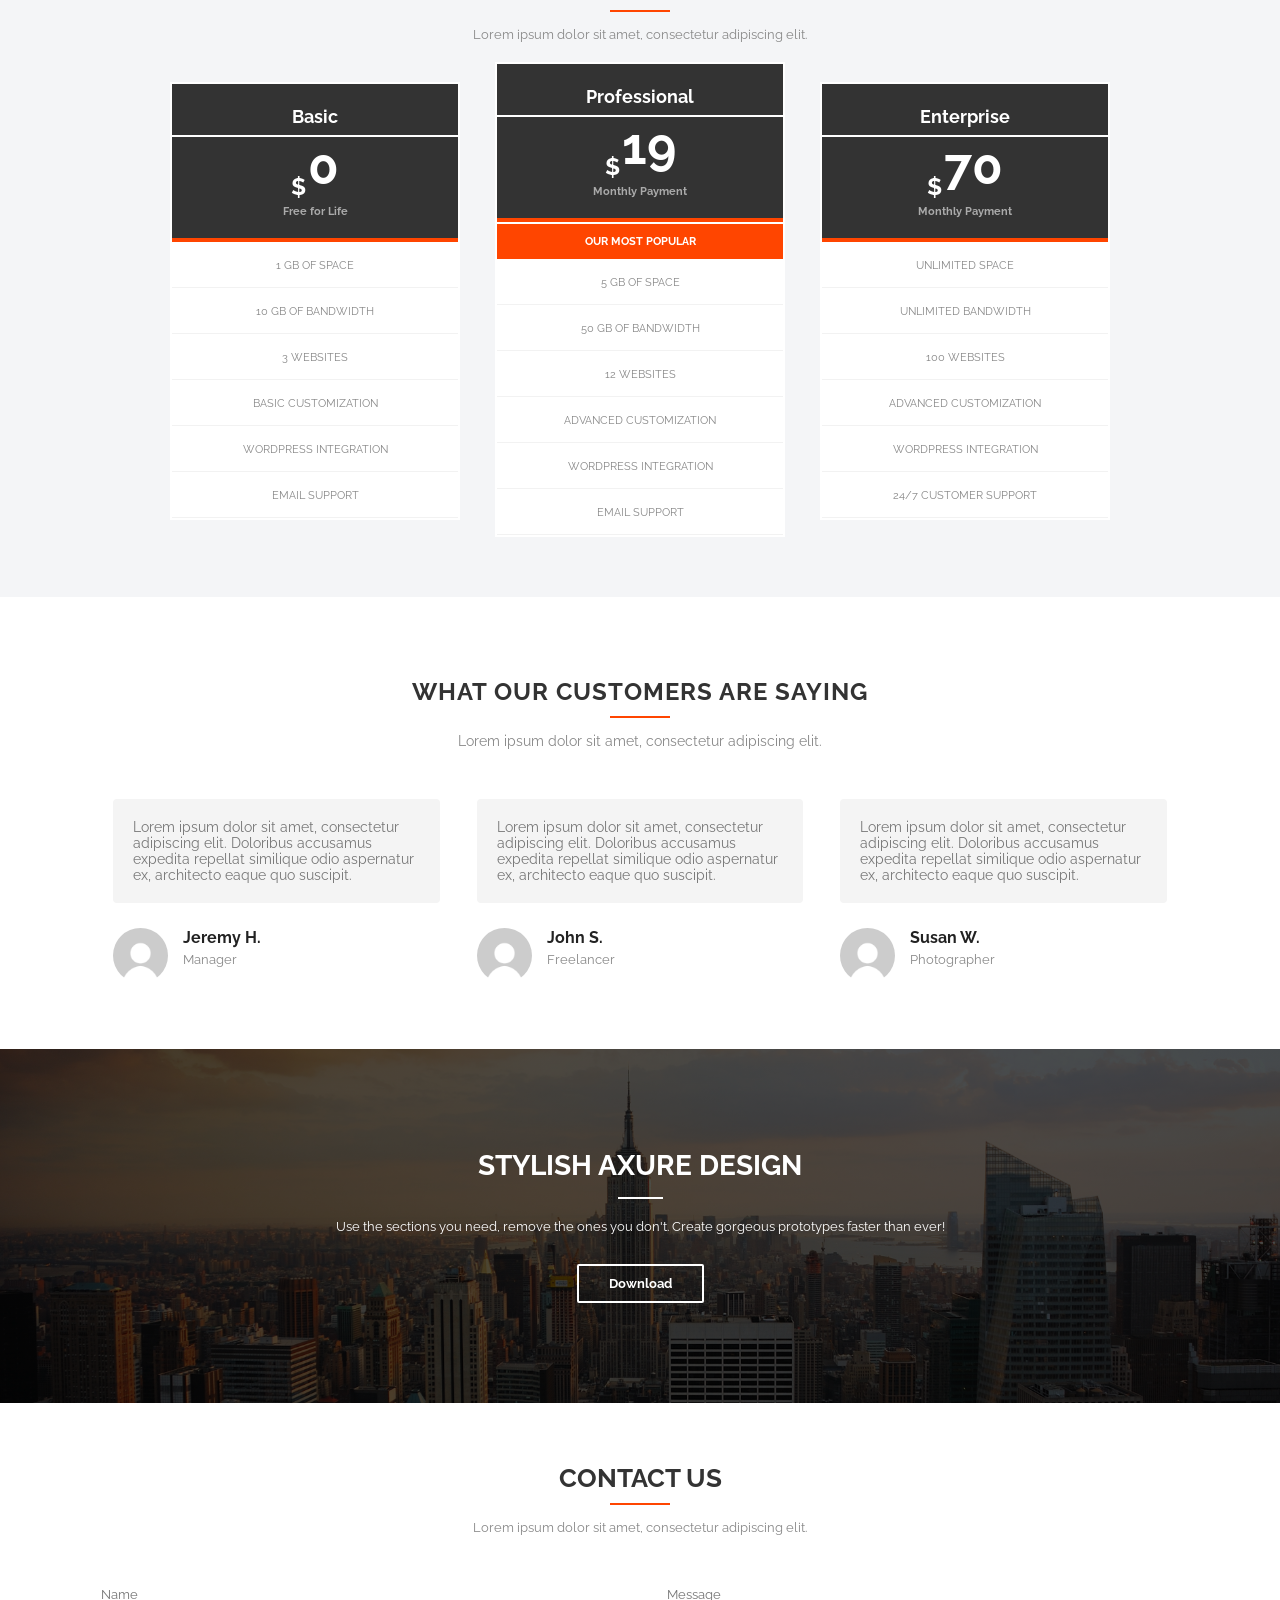
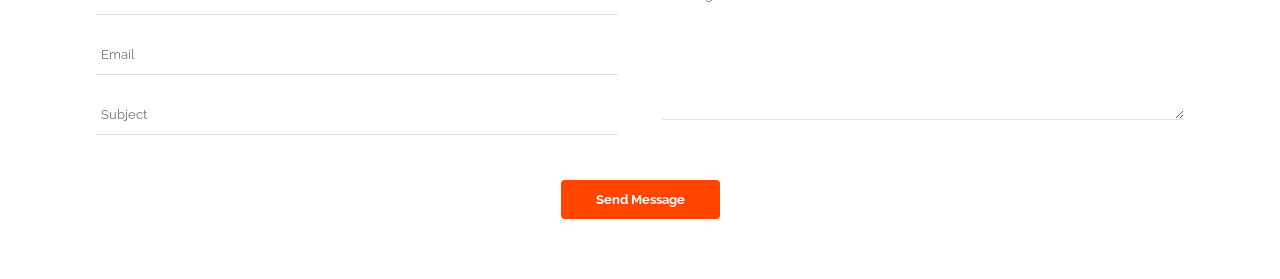
<file: session 4/index..html>
<!DOCTYPE html>
<html>

<head>
    <meta charset="UTF-8">
    <meta name="viewport" content="width=device-width, initial-scale=1.0">
    <link rel="stylesheet" href="https://cdnjs.cloudflare.com/ajax/libs/font-awesome/6.4.0/css/all.min.css">
    <link rel="preconnect" href="https://fonts.googleapis.com">
    <link rel="preconnect" href="https://fonts.gstatic.com" crossorigin>
    <link href="https://fonts.googleapis.com/css2?family=Raleway:ital,wght@0,100..900;1,100..900&display=swap"
        rel="stylesheet">
    <link rel="stylesheet" href="CSS/style.css">
</head>

<body>
    <nav>
    <div class="container">
        <a href="#"><b>AX</b><span>IT</span></a>
        <ul class="float-right">
            <li><a href="#features">Features</a></li>
            <li><a href="#about">About</a></li>
            <li><a href="#pricing">Pricing</a></li>
            <li><a href="#reviews">Reviews</a></li>
            <li><a href="#contact">Contact</a></li>
        </ul>
        <div class="clear"></div>
    </div>
</nav>

    <section class="img " id="features">
        <div class="container">

            <div class="float-left">
                <h1>
                    <a href="" class="axit">
                        <b>AX</b><span>IT</span>
                    </a>
                </h1>
                <h3>MODERN AXURE TEMPLATE FOR BEAUTIFUL PROTOTYPES</h3>
                <hr class="hr-secondary">
                <p class="text-black">Lorem ipsum, dolor sit amet consectetur adipisicing elit. Magni beatae,
                    accusantium laudantium inventore commodi cum illum perferendis tempora fuga possimus.</p>
                <a href="" class="download-btn">Download</a>
            </div>

            <form class="float-right-form">
                <fieldset>
                    <legend> Try Your <span>Free</span> Trial Today</legend>
                    <div class="form-content">
                        <div>
                            <input name="name" type="text" maxlength="20" placeholder="Name*" required>
                        </div>
                        <div>
                            <input name="email" type="email" placeholder="Email*" pattern="[a-zA-Z0-9._%+-]+@" required>
                        </div>
                        <div>
                            <input type="password" required
                                pattern="(?=.*[a-z])(?=.*[A-Z])(?=.*\d)(?=.*[!@#$%^&*]).{8,}" placeholder="Password*"
                                title="1 uppercase , 1 lowercase , number , special character">
                        </div>
                    </div>
                    <input type="submit" value="Get Started" class="btn-submit">
                </fieldset>
            </form>

            <div class="clear"></div>
        </div>
    </section>

    <!--section 2-->

    <section class="second-section" id="about">
        <div class="tabs-section clearfix">

            <table class="tabs-table">
                <tr>
                    <td class="cell1">TAB 1</td>
                </tr>
                <tr>
                    <td>TAB 2</td>
                </tr>
                <tr>
                    <td>TAB 3</td>
                </tr>
            </table>

            <div class="content">
                <h3>Tabs with soft transitioning effect.</h3>
                <p>Lorem ipsum dolor sit amet, consectetur adipiscing elit. Aenean euismod bibendum laoreet. Proin
                    gravida dolor sit amet lacus accumsan et viverra justo commodo. Proin sodales pulvinar tempor. Cum
                    sociis natoque penatibus et magnis dis parturient montes.</p>
                <p>Lorem ipsum dolor sit amet, consectetur adipiscing elit. Aenean euismod bibendum laoreet.</p>
                <a href="" class="download-btn">Download</a>
            </div>


            <div class="image-container">
                <img src="images/pngtree-minimalist-black-and-gray-dubai-city-skyline-silhouette-vector-for-travel-png-image_17604777.webp"
                    class="main-img">
            </div>

            <div class="clear"></div>
        </div>
    </section>

   <!-- section 3 -->

    <section class="awesome-section">
        <div class="container">
            <div class="section-header">
                <h2>WHY THIS IS AWESOME</h2>
                <hr class="hr-primary">
                <p>Lorem ipsum dolor sit amet, consectetur adipiscing elit.</p>
            </div>

            <div class="awesome-boxes">
                <div class="awesome-box">
                    <div class="icon-circle">
                        <i class="fa-regular fa-lightbulb"></i>
                    </div>
                    <h3>Thoughtful Design</h3>
                    <p>Lorem ipsum dolor sit amet, consectetur adipiscing elit. Aenean euismod bibendum laoreet. Proin
                        gravida dolor sit amet lacus accumsan et viverra.</p>
                </div>

                <div class="awesome-box">
                    <div class="icon-circle">
                        <i class="fa-regular fa-keyboard"></i>
                    </div>
                    <h3>Well Crafted</h3>
                    <p>Lorem ipsum dolor sit amet, consectetur adipiscing elit. Aenean euismod bibendum laoreet. Proin
                        gravida dolor sit amet lacus accumsan et viverra.</p>
                </div>

                <div class="awesome-box">
                    <div class="icon-circle">
                        <i class="fa-solid fa-bolt"></i>
                    </div>
                    <h3>Easy to Customize</h3>
                    <p>Lorem ipsum dolor sit amet, consectetur adipiscing elit. Aenean euismod bibendum laoreet. Proin
                        gravida dolor sit amet lacus accumsan et viverra.</p>
                </div>

                <div class="clear"></div>
            </div>

        </div>
    </section>

    <!--section 4-->

   <section class="Pricing-page" id="pricing"> 
    <div class="container ">
        <div class="section-header">
            <h2>PRICING OPTIONS</h2>
            <hr class="hr-primary">
            <p>Lorem ipsum dolor sit amet, consectetur adipiscing elit.</p>
        </div>

        <table class="Pricing-table float-left">
            <tr>
                <th class="firstcell"> Basic </th>
            </tr>
            <tr>
                <th class="secondcell"> <sub>$</sub>0
                    <span class="sub-text">Free for Life</span>
                </th>
            </tr>
            <tr>
                 <td> 1 GB OF SPACE </td> 
            </tr>
            <tr>
                 <td> 10 GB OF BANDWIDTH </td> 
            </tr>
            <tr>
                 <td> 3 WEBSITES </td> 
            </tr>
            <tr>
                 <td> BASIC CUSTOMIZATION </td> 
            </tr>
            <tr>
                 <td> WORDPRESS INTEGRATION </td> 
            </tr>
            <tr>
                 <td> EMAIL SUPPORT </td> 
            </tr>
        </table>

        <div class="table-center">
            <table class="Pricing-table">
                <tr>
                    <th class="firstcell"> Professional </th>
                </tr>
                <tr>
                    <th class="secondcell"> <sub>$</sub>19
                        <span class="sub-text">Monthly Payment</span>
                    </th>
                </tr>
                <tr>
                    <th class="cell3-table-center"> OUR MOST POPULAR </th>
                </tr>
                <tr>
                     <td> 5 GB OF SPACE </td> 
                </tr>
                <tr>
                     <td> 50 GB OF BANDWIDTH </td> 
                </tr>
                <tr>
                     <td> 12 WEBSITES </td> 
                </tr>
                <tr>
                     <td> ADVANCED CUSTOMIZATION </td> 
                </tr>
                <tr>
                     <td> WORDPRESS INTEGRATION </td> 
                </tr>
                <tr>
                     <td> EMAIL SUPPORT </td>
                </tr>
            </table>
        </div> 

        <div class="table-right">
            <table class="Pricing-table float-left">
                <tr>
                    <th class="firstcell"> Enterprise </th>
                </tr>
                <tr>
                    <th class="secondcell"> <sub>$</sub>70
                        <span class="sub-text">Monthly Payment</span>
                    </th>
                </tr>
                <tr>
                     <td> UNLIMITED SPACE </td> 
                </tr>
                <tr>
                     <td> UNLIMITED BANDWIDTH </td>
                </tr>
                <tr>
                     <td> 100 WEBSITES </td> 
                </tr>
                <tr>
                     <td> ADVANCED CUSTOMIZATION </td> 
                </tr>
                <tr>
                     <td> WORDPRESS INTEGRATION </td> 
                </tr>
                <tr>
                     <td> 24/7 CUSTOMER SUPPORT </td>
                </tr>
            </table>
        </div>

    </div>
   </section>
   <!-- section 5 -->

   <section class="opinions-section" id="reviews">
    <div class="container">
        <div class="title-box">
            <h2>WHAT OUR CUSTOMERS ARE SAYING</h2>
            <hr class="hr-primary">
            <p>Lorem ipsum dolor sit amet, consectetur adipiscing elit.</p>
        </div>
        <div class="cards-group">

            <div class="card">
                <div class="msg-box">
                    <p>Lorem ipsum dolor sit amet, consectetur adipiscing elit. Doloribus accusamus expedita repellat similique odio aspernatur ex, architecto eaque quo suscipit.</p>
        
                </div>
                <div class="person">
                    <img src="images/0921fc87aa989330b8d403014bf4f340.jpg" alt="Jeremy H.">
                    <div>
                        <h4>Jeremy H.</h4>
                        <span>Manager</span>
                    </div>
                </div>
            </div>

            <div class="card">
                <div class="msg-box">
                    <p>Lorem ipsum dolor sit amet, consectetur adipiscing elit. Doloribus accusamus expedita repellat similique odio aspernatur ex, architecto eaque quo suscipit.</p>
                
                </div>
                <div class="person">
                    <img src="images/0921fc87aa989330b8d403014bf4f340.jpg" alt="John S.">
                    <div>
                        <h4>John S.</h4>
                        <span>Freelancer</span>
                    </div>
                </div>
            </div>

            <div class="card">
                <div class="msg-box">
                    <p>Lorem ipsum dolor sit amet, consectetur adipiscing elit. Doloribus accusamus expedita repellat similique odio aspernatur ex, architecto eaque quo suscipit.</p>
                </div>
                <div class="person">
                    <img src="images/0921fc87aa989330b8d403014bf4f340.jpg" alt="Susan W.">
                    <div>
                        <h4>Susan W.</h4>
                        <span>Photographer</span>
                    </div>
                </div>
            </div>

        </div>
    </div>
</section>
<!-- last box -->

<section class="box-section" id="contact">
    <div class="box-container">
        <h2 class="box-title">STYLISH AXURE DESIGN</h2>
        <div class="box-line"></div>
        <p class="box-text"> Use the sections you need, remove the ones you don't. Create gorgeous prototypes faster than ever! </p>
        <a href="" class="box-btn">Download</a>
    </div>
</section>

<section class="Contact-page">
    <div class="container">
        <div class="section-header">
            <h2>CONTACT US</h2>
            <hr class="hr-primary">
            <p>Lorem ipsum dolor sit amet, consectetur adipiscing elit.</p>
        </div>
        <form class="contact-form clearfix">
            
            <div class="left-box">
                <input type="text" placeholder="Name" required>
                <input type="email" placeholder="Email" required>
                <input type="text" placeholder="Subject" required>
            </div>

            <div class="right-box">
                <textarea placeholder="Message" required></textarea>
            </div>

            <div class="btn-box">
                <button type="submit" class="sub-btn">Send Message</button>
            </div>

        </form>

    </div>
</section>
</body>

</html>
</file>
<file: session 10/CSS/style.css>
html{
    scroll-behavior: smooth;
}

.section1 {
    background-image: url(../images/a5fcbde5258262f42e8d47435151dd5e6c7fc8ba.png);
    background-size: cover;
}

/* section 2*/

.product-overlay {
    opacity: 0;
}

.product-card:hover .product-overlay {
    opacity:1;
}

/* section 3*/

.service-card-img-sm {
    width: 100%;
    height: 200px;
}

.service-card-img-lg {
    width: 100%;
    height: 416px; 
}


.hover-overlay {
    opacity: 0;
}

.service-card:hover .hover-overlay {
    opacity: 1;
}

.service-card:hover .default-title {
    opacity: 0;
}

/* section 4*/

.team-img {
    width: 100%;
    height: 260px;
}


.social-icons a:hover {
    color: #475467;
}

/* section 5*/

.blog-video-img {
    width: 100%;
    height: 400px;
}

.play-btn {
    width: 60px;
    height: 60px;
    background-color: rgba(255, 255, 255, 0.2);
    border: 3px solid white;
    color: white;
}

.play-btn:hover {
    background-color: rgba(255, 255, 255, 0.35);
    color: white;
}

/* FOOTER*/

.bg-custom-card {
    background-color: #1d2939;
}

.footer-link {
    color: #98a2b3;
    text-decoration: none;
}

.footer-link:hover {
    color: white;
}

.social-link {
    color: #98a2b3;
}

.social-link:hover {
    color: white;
}
</file>
<file: session 3/CSS/style.css>
.first {
    color: blue;
    background-color: rgb(231, 227, 227);
    padding: 1%;
    margin: 1%;
    border: solid darkblue;
    border-radius:10px ;
    width: 25%;
    display: inline-block;
    vertical-align: top;

}
.second {
    color :blueviolet;
    background-color: rgb(231, 227, 227);
    padding: 1%;
    margin: 4%;
    border: solid rgb(54, 27, 54);
    border-radius: 10px;
    width: 25%;
    display: inline-block;
}
h1 {
    text-align: center;
}
.third {
    color :rgb(226, 162, 43);
    background-color: rgb(231, 227, 227);
    padding: 1%;
    margin: 1%;
    border: solid rgb(156, 79, 43);
    border-radius: 10px;
    width: 25%;
    display: inline-block;
    vertical-align: top;
}
.link {
    background-color: rgb(147, 210, 235);


}
</file>
<file: session 8/CSS/style.css>
* {
    margin: 0;
    padding: 0;
    box-sizing: border-box;
}

section {
    background-color: whitesmoke;
    display: flex;
    justify-content: center;
    align-items: center;
}

.container {
    width: 72%;
    margin: 147px auto;
}

.card {
    float: left;
    width: 28%;
    margin-right: 5%; 
    position: relative;
    height: 380px; 
}

.card img {
    width: 100%;
    height: 260px;
    display: block;
    position: relative;
    z-index: 2; 
    box-shadow: 0 4px 10px rgba(0, 0, 0, 0.15);
    top: 0;
    transition: top 0.4s ease-in-out; 
}

.card-back {
    position: absolute;
    top: 0; 
    left: 0;
    width: 100%;
    height: 260px;
    background-color: white;
    box-shadow: 0 5px 20px rgba(0, 0, 0, 0.08);
    z-index: 1;
    text-align: center;
    padding-top: 190px;
    transition: all 0.4s ease-in-out;
}

.card-back h2 {
    font-size: 18px;
    color: black;
    margin-bottom: 4px;
}

.card-back p {
    font-size: 14px;
    color: gray;
}

.card:hover img {
    top: -20px; 
}

.card:hover .card-back {
    top: 60px;  
    left: 40px; 
}
</file>
<file: session 9/CSS/style.css>
*{
    margin: 0;
    padding: 0;
    box-sizing: border-box;
}

.container {
   width: 100%;
    margin: 188px auto;
    padding: 76px;
    background-color: black;
}
img {
    width: 20%;
    animation-name: MovingCar;
    animation-duration: 3s;
    animation-timing-function: linear;
    animation-iteration-count: infinite;
}

@keyframes MovingCar {
    0% {
        transform: translateX(0px);
    }
    100% {
        transform: translateX(1200px);
    }
   

    
}
</file>
<file: session3 part 2/css/style.css>
* {
    margin: 0;
    padding: 0;
    box-sizing: border-box;
    font-family: Arial, sans-serif;
}

section {
    background: rgb(186, 137, 231 );
    min-height: 100vh;
    display: flex;
    align-items: center;
}

.container {
    width: 800px;
    max-width: 90%;
    margin:  auto; 
    display: flex; 
    background-color: #ffffff;
    border-radius: 12px;
    
    
}

.card {
    background-color: #00a8cc;
    width: 50%;
    padding: 100px 35px; 
    text-align: center; 
    
}

.card h1 {
    color: #ffffff;
    margin-bottom: 20px;
}

.card p {
    color: #ffffff;
}

.form {
    background-color: #ffffff;
    width: 50%;
    padding: 40px 40px;
    border-radius: 5%;
}

.form h1 {
    color: #000000;
    text-align: center;
    font-size: 28px;
    margin-bottom: 5px;
}

.form label {
    display: block;
    color: #555555;
    text-align: left;
    margin-bottom: 15px;
}

.inputs {
    margin-bottom: 12px;
}

.inputs input, 
.inputs textarea {
    width: 100%;
    background-color: #eeeeee;
    border: none;
    padding: 11px 14px;
    border-radius: 2px;
    color: #333333;
}

.inputs textarea {
    height: 100px;
}

.inputs input::placeholder,
.inputs textarea::placeholder {
    color: #888888;
}

.form input[type="submit"] {
    display: block;
    margin: 20px auto 0; 
    background-color: #00a8cc;
    color: #ffffff;
    border: none;
    padding: 10px 40px;
    border-radius: 20px;
    font-weight: bold;
}
</file>
<file: session 4/CSS/style.css>
* {
    margin: 0;
    padding: 0;
    box-sizing: border-box;
    font-family: "Raleway", sans-serif;
}

html{
    scroll-behavior: smooth;
}
.container {
    width: 85%;
    margin: 0 auto;
}

.clear {
    clear: both;
}

span {
    color: orangered;
}

nav {
    background-color: rgb(41, 40, 40);
    padding: 20px 0; 
}

nav a {
    float: left;
    color: white;
    text-decoration: none;
    font-size: 20px;
}

.float-right {
    float: right;
    list-style: none;
}

.float-right li {
    color: white;
    display: inline-block;
    margin-left: 25px; 
    font-size: 14px;
}

.img {
    background-image: linear-gradient(rgba(0, 0, 0, 0.65), rgba(0, 0, 0, 0.65)), url(../images/new-york-city.jpg);
    background-size: cover;
    background-position: center;
    padding: 80px 0;
}

.float-left {
    float: left;
    width: 55%;
}

.axit {
    font-size: 60px;
    display: inline-block;
    color: white;
    text-decoration: none;
    margin-bottom: 10px;
}

.float-left h3 {
    font-size: 24px;
    color: white;
    font-weight: bold;
    margin-bottom: 20px;
}

.hr-secondary {
    width: 60px;
    border: 1px solid white;
    margin: 20px 0;
}

.text-black {
    color: #ccc;
    width: 85%;
    font-size: 14px;
    margin-bottom: 30px;
}

.download-btn {
    background-color: orangered;
    text-decoration: none;
    color: white;
    padding: 10px 30px;
    border: 0px solid white;
    border-radius: 4px;
    font-weight: bold;
    display: inline-block;
}

.float-right-form {
    float: right;
    width: 340px;
    background-color: white;
    border-radius: 4px;
}

fieldset {
    border: none;
}

legend {
    background-color: #f5f5f5;
    padding: 20px  70px;
    text-align: center;
    font-weight: bold;
    color: #333;
    font-size: 16px;
    border-bottom: 1px solid #e0e0e0;
}

legend span {
    color: orangered;
}

.form-content { 
    padding: 25px 20px; 
}

.form-content input {
    width: 100%;
    border: none;
    border-bottom: 1px solid #ccc;
    padding: 10px 5px;
    margin-bottom: 20px;
}

.btn-submit {
    width: 100%;
    background-color: orangered;
    color: white;
    border: none;
    padding: 16px;
    font-size: 15px;
    font-weight: bold;
}

/*  Section 2 */
.second-section {
    background-color: rgb(235, 233, 233);
    padding: 90px 0; 
    clear: both;
}

.tabs-section {
    width: 85%;
    margin: 0 auto;
}

.tabs-table {
    float: left;
    width: 100px;
    text-align: center;
}

.tabs-table td {
    background-color: #333333;
    color: white;
    padding: 30px 10px; 
    font-weight: bold;
    font-size: 14px;
    border-bottom: 1px solid #444;
}

.tabs-table td.cell1 {
    background-color: orangered;
}

.content {
    float: left;
    width: 48%;
    margin-left: 90px; 
}

.content h3 {
    font-size: 20px;
    font-weight: bold;
    margin-bottom: 25px; 
    color: #000;
}

.content p {
    color: #888888;
    font-size: 14px;
    margin-bottom: 20px; 
}

.content .download-btn {
    background-color: orangered;
    border: none;
    color: white;
    padding: 12px 28px;
    margin-top: 10px; 
}

.image-container {
    float: right;
    width: 30%;
    text-align: right;
    padding-bottom: 5%;
}

.image-container img {
    width: 100%;
    max-width: 250px;
    display: inline-block;
    -webkit-box-reflect: below -60px linear-gradient(to bottom, transparent, rgba(255, 255, 255, 0.4));
}

/* Section 3 */
.awesome-section {
    background-color: #ffffff;
    padding: 80px 0;
    clear: both;
}

.section-header {
    text-align: center;
    margin-bottom: 60px;
}

.section-header h2 {
    font-size: 28px;
    font-weight: bold;
    color: black;
    margin-bottom: 15px;
}

.hr-primary {
    width: 60px;
    height: 2px;
    background-color: orangered;
    border: none;
    margin: 0 auto 15px auto;
}

.section-header p {
    color: rgb(110, 110, 110);
    font-size: 14px;
}

.awesome-boxes {
    width: 100%;
    text-align: center; 
}

.awesome-box {
    display: inline-block;
    vertical-align: top;
    width: 28%;
    margin: 0 2%;
    text-align: center;
}

.icon-circle {
    width: 70px;
    height: 70px;
    border: 2px solid orangered;
    border-radius: 50%;
    margin: 0 auto 25px auto;
    line-height: 66px; 
}

.icon-circle i {
    font-size: 26px;
    color: orangered;
}

.awesome-box h3 {
    font-size: 18px;
    font-weight: bold;
    color: black;
    margin-bottom: 15px;
}

.awesome-box p {
    color: rgb(110, 110, 110);
    font-size: 13px;
}

/*  Section 4 */
.Pricing-page {
    background-color: #f4f5f7; 
    padding: 60px 0;
    width: 100%;
    float: left; 
}

.Pricing-page .container {
    width: 940px;
    margin: 0 auto;
}

.section-header {
    text-align: center;
    margin-bottom: 50px;
}

.section-header h2 {
    font-size: 26px;
    font-weight: bold;
    color: #333333;
    margin-bottom: 12px;
}

.section-header p {
    color: #888888;
    font-size: 13px;
}

.float-left {
    float: left;
}

.Pricing-table {
    width: 290px;
    background-color: white;
    text-align: center;
}

table.Pricing-table.float-left {
    margin-right: 35px;
}

.table-center {
    float: left;
    width: 290px;
    margin-right: 35px;
    margin-top: -20px; 
}

.table-right {
    float: left;
    width: 290px;
}

.Pricing-table th.firstcell {
    background-color: #333333;
    color: white;
    font-size: 18px;
    font-weight: bold;
    padding: 22px 0 8px 0;
}

.Pricing-table th.secondcell {
    background-color: #333333;
    color: white;
    font-size: 50px;
    font-weight: bold;
    padding: 0 0 20px 0;
    border-bottom: 4px solid orangered; 
}

.Pricing-table th.secondcell sub {
    font-size: 24px;
    margin-right: 2px;
}

.Pricing-table .sub-text {
    display: block;
    font-size: 11px;
    color: #aaaaaa;
    margin-top: 4px;
}

.table-center .secondcell {
    border-bottom: none;
}

.cell3-table-center {
    background-color: orangered;
    color: white;
    font-size: 11px;
    font-weight: bold;
    padding: 11px 0;
}

.Pricing-table td {
    height: 44px;
    padding: 0 10px;
    color: #888888;
    font-size: 11px;
    border-bottom: 1px solid #f2f2f2;
}

/* reviews */
.opinions-section {
    padding: 50px 20px;
    color: #333;
}

.container {
    margin: 0 auto;
}

.title-box {
    text-align: center;
    margin-bottom: 40px;
    clear: both; 
    width: 100%; 
    padding-top: 80px;
}

.title-box h2 {
    letter-spacing: 1px;
    font-size: 24px;
    margin-bottom: 10px;
}

.title-box p {
    color: #888;
    font-size: 14px;
}

.cards-group {
    width:100%;
    margin-bottom:250px ;
    margin-top:50px ;
}

.card {
    float: left;
    width: 31%;
    margin-right: 3.5%;
}

.card:last-child {
    margin-right: 0;
}

.msg-box {
    background-color: #f4f4f4;
    padding: 20px;
    border-radius: 4px;
    color: #777;
    font-size: 14px;
}
.person {
    margin-top: 25px;
}

.person img {
    float: left;
    width: 55px;
    height: 55px;
    border-radius: 50%;
    margin-right: 15px;
}

.person .info {
    float: left;
}

.person h4 {
    margin: 5px 0 2px 0;
    font-size: 16px;
    color: #222;
}

.person span {
    font-size: 13px;
    color: #888;
}

/*  last box  */
.box-container {
    max-width: 950px;
    margin: 0 auto;
}

.box-section {
    background-image: linear-gradient(rgba(0, 0, 0, 0.7), rgba(0, 0, 0, 0.7)), url(../images/new-york-city.jpg);
    background-position: center center;
    background-size: cover;
    background-repeat: no-repeat;
    
    padding: 100px 0;
    text-align: center;
    color: #ffffff;
    font-family: Arial, sans-serif;
}

.box-title {
    font-size: 28px;
    font-weight: bold;
}

.box-line {
    width: 45px;
    border: 1px solid white;
    margin: 15px auto 20px auto;
}

.box-text {
    font-size: 13px;
    color: white;
    margin: 0 auto 30px auto;
}

.box-btn {
    display: inline-block;
    padding: 10px 30px;
    border: 2px solid white;
    color:white;
    text-decoration: none;
    font-size: 13px;
    font-weight: bold;
    border-radius: 2px;
}

/*  Contact Us  */
.Contact-page {
    padding: 60px 0;
    background-color: white;
}

.section-header {
    text-align: center;
    margin-bottom: 40px;
}

.section-header h2 {
    font-size: 26px;
    font-weight: bold;
    color: #333333;
    margin-bottom: 10px;
}

.section-header p {
    font-size: 13px;
    color: #888888;
}

.left-box {
    float: left;
    width: 48%;
}

.right-box {
    float: right;
    width: 48%;
}

.left-box input {
    width: 100%;
    border: none;
    border-bottom: 1px solid #e0e0e0;
    padding: 12px 5px;
    margin-bottom: 20px;
    font-size: 13px;
}

.right-box textarea {
    width: 100%;
    height: 145px;
    border: none;
    border-bottom: 1px solid #e0e0e0;
    padding: 12px 5px;
    font-size: 13px;
}

.btn-box {
    clear: both;
    text-align: center;
    padding-top: 25px;
}

.sub-btn {
    background-color:orangered;
    color: #ffffff;
    border: none;
    padding: 12px 35px;
    font-size: 13px;
    font-weight: bold;
    border-radius: 4px;
}
</file>
